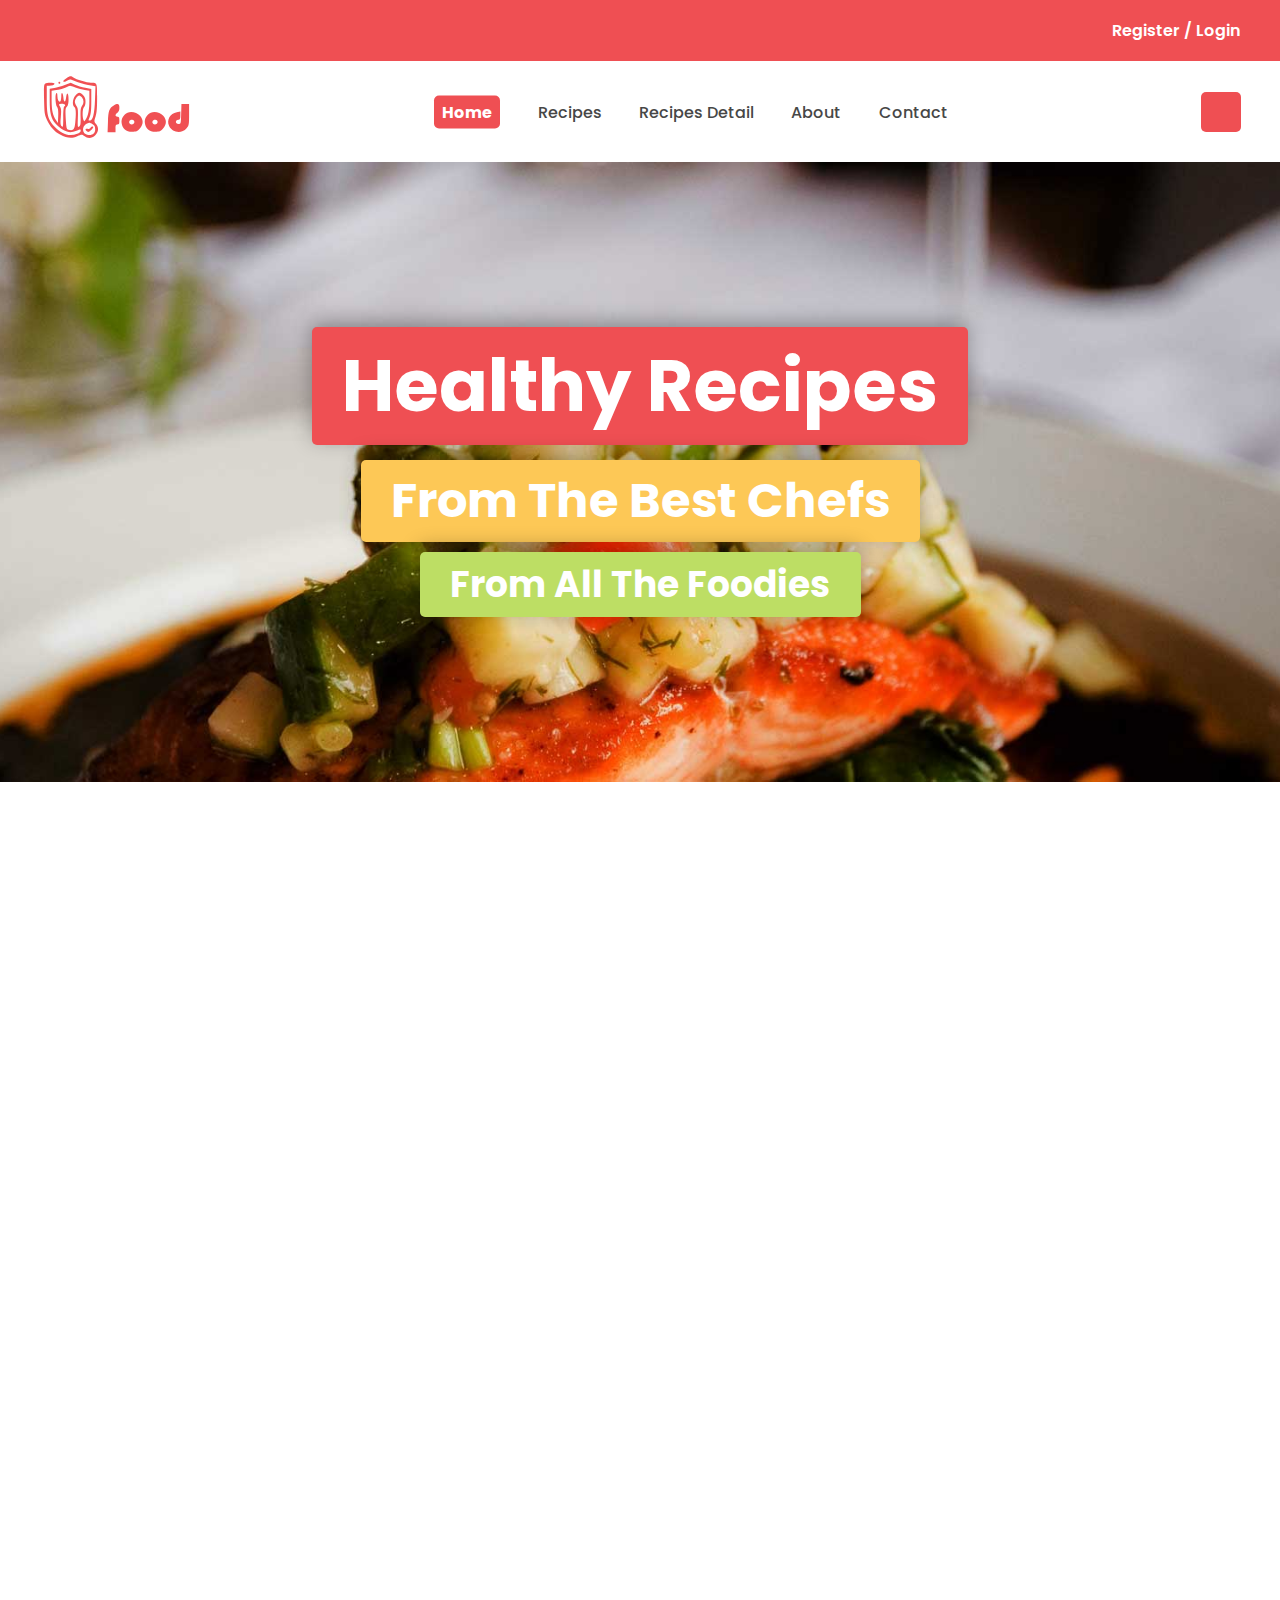
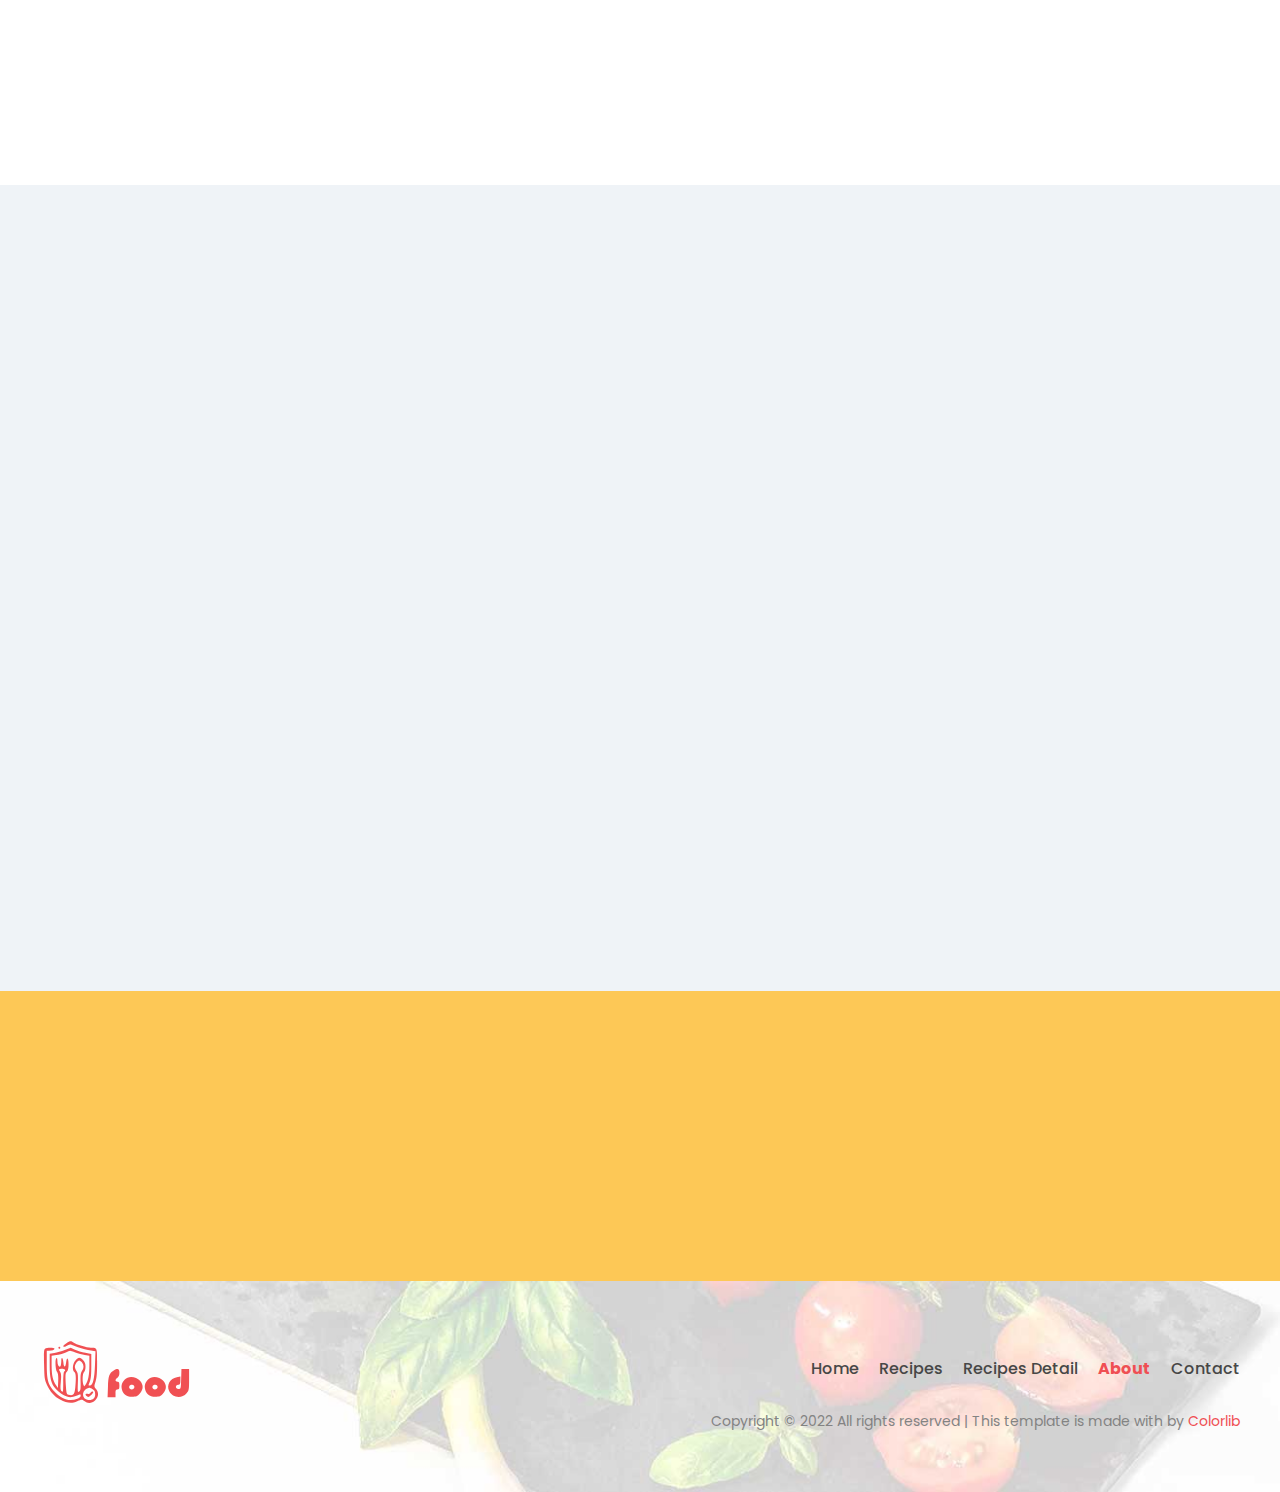
<file: index.html>
<!DOCTYPE html>
<html lang="en">
  <head>
    <meta charset="UTF-8" />
    <meta http-equiv="X-UA-Compatible" content="IE=edge" />
    <meta name="viewport" content="width=device-width, initial-scale=1.0" />
    <title>Home</title>
    <link rel="shortcut icon" href="images/favicon.png" type="image/png" />

    <!-- Fontawesome -->
    <link
      rel="stylesheet"
      href="https://cdnjs.cloudflare.com/ajax/libs/font-awesome/6.1.1/css/all.min.css"
      integrity="sha512-KfkfwYDsLkIlwQp6LFnl8zNdLGxu9YAA1QvwINks4PhcElQSvqcyVLLD9aMhXd13uQjoXtEKNosOWaZqXgel0g=="
      crossorigin="anonymous"
      referrerpolicy="no-referrer"
    />

    <!-- Google fonts -->
    <link
      href="https://fonts.googleapis.com/css2?family=Poppins:ital,wght@0,400;0,500;0,600;0,700;1,400;1,500;1,600;1,700&amp;display=swap"
      rel="stylesheet"
    />

    <!-- AOS animation library-->
    <link rel="stylesheet" href="https://unpkg.com/aos@next/dist/aos.css" />

    <!-- CSS stylesheets -->
    <link rel="stylesheet" href="./css/grid.css" />
    <link rel="stylesheet" href="./css/main.css" />
    <link rel="stylesheet" href="./css/header.css" />
    <link rel="stylesheet" href="./css/footer.css" />
    <link rel="stylesheet" href="./css/home.css" />
  </head>
  <body>
    <header>
      <section class="top-bar">
        <div class="container">
          <div class="row justify-content-between">
            <div class="col l-6 m-6 c-0">
              <ul class="top-bar__social-list">
                <li>
                  <a href=""><i class="fa-brands fa-facebook-f"></i></a>
                </li>
                <li>
                  <a href=""><i class="fa-brands fa-instagram"></i></a>
                </li>
                <li>
                  <a href=""><i class="fa-brands fa-twitter"></i></a>
                </li>
                <li>
                  <a href=""><i class="fa-brands fa-telegram"></i></a>
                </li>
                <li>
                  <a href=""><i class="fa-brands fa-github"></i></a>
                </li>
                <li>
                  <a href=""><i class="fa-brands fa-linkedin-in"></i></a>
                </li>
              </ul>
            </div>

            <div class="col l-6 m-6 c-12">
              <div class="top-bar__links">
                <a href="">register</a>
                <span>/</span>
                <a href="">login</a>
              </div>
            </div>
          </div>
        </div>
      </section>

      <nav class="top-nav">
        <div class="container">
          <div class="row justify-content-between">
            <div class="col l-2 m-2 c-8">
              <a href="index.html"
                ><img src="/images/logo.svg" alt="home" class="top-nav__logo" />
              </a>
            </div>

            <div class="col l-6 m-9 c-0">
              <ul class="top-nav__menu">
                <li class="active"><a href="index.html">home</a></li>
                <li><a href="recipes.html">recipes</a></li>
                <li><a href="recipes-detail.html">recipes detail</a></li>
                <li><a href="about.html">about</a></li>
                <li><a href="contact.html">contact</a></li>
              </ul>
            </div>

            <div class="col l-1 m-1 c-2">
              <div class="top-nav__search">
                <i class="fa-solid fa-magnifying-glass"></i>
              </div>
            </div>

            <div class="col l-0 m-0 c-2">
              <div class="top-nav__toggle" id="toggleMenu">
                <div class="top-nav__toggle-bars">
                  <div class="top-nav__toggle-bar" id="barTop"></div>
                  <div class="top-nav__toggle-bar" id="hideBar"></div>
                  <div class="top-nav__toggle-bar" id="barBottom"></div>
                </div>
              </div>
            </div>

            <ul class="top-nav__menu-toogle" id="navLinks">
              <li class="active"><a href="index.html">home</a></li>
              <li><a href="recipes.html">recipes</a></li>
              <li><a href="recipes-detail.html">recipes detail</a></li>
              <li><a href="about.html">about</a></li>
              <li><a href="contact.html">contact</a></li>
            </ul>
          </div>
        </div>
      </nav>
    </header>

    <main>
      <section class="hero">
        <div class="container-fluid">
          <div class="hero__content">
            <h1>healthy recipes</h1>

            <h2>from the best chefs</h2>

            <h3>from all the foodies</h3>
          </div>
        </div>
      </section>

      <section class="recipes-list">
        <div class="container">
          <div
            class="recipes-list__heading"
            data-aos="fade-down-right"
            data-aos-easing="ease-in-out"
          >
            <h2>Lastest recipes</h2>
          </div>

          <div class="row">
            <div class="col l-4 m-6 c-12" data-aos="flip-up" data-aos-easing="ease-in-out">
              <div class="recipes-list__item">
                <img src="images/recipes/1.jpg" alt="" />

                <div class="recipes-list__info">
                  <h3>traditional pizza</h3>

                  <ul class="recipes-list__rating">
                    <li><i class="fa-solid fa-star"></i></li>
                    <li><i class="fa-solid fa-star"></i></li>
                    <li><i class="fa-solid fa-star"></i></li>
                    <li><i class="fa-solid fa-star"></i></li>
                    <li><i class="fa-solid fa-star"></i></li>
                  </ul>
                </div>
              </div>
            </div>

            <div class="col l-4 m-6 c-12" data-aos="flip-up" data-aos-easing="ease-in-out">
              <div class="recipes-list__item">
                <img src="images/recipes/2.jpg" alt="" />

                <div class="recipes-list__info">
                  <h3>italian home-made pasta</h3>
                  <ul class="recipes-list__rating">
                    <li><i class="fa-solid fa-star"></i></li>
                    <li><i class="fa-solid fa-star"></i></li>
                    <li><i class="fa-solid fa-star"></i></li>
                    <li><i class="fa-solid fa-star"></i></li>
                    <li><i class="fa-solid fa-star"></i></li>
                  </ul>
                </div>
              </div>
            </div>

            <div class="col l-4 m-6 c-12" data-aos="flip-up" data-aos-easing="ease-in-out">
              <div class="recipes-list__item">
                <img src="images/recipes/3.jpg" alt="" />

                <div class="recipes-list__info">
                  <h3>chesse cake tart</h3>

                  <ul class="recipes-list__rating">
                    <li><i class="fa-solid fa-star"></i></li>
                    <li><i class="fa-solid fa-star"></i></li>
                    <li><i class="fa-solid fa-star"></i></li>
                    <li><i class="fa-solid fa-star"></i></li>
                    <li><i class="fa-solid fa-star"></i></li>
                  </ul>
                </div>
              </div>
            </div>

            <div class="col l-4 m-6 c-12" data-aos="flip-down" data-aos-easing="ease-in-out">
              <div class="recipes-list__item">
                <img src="images/recipes/4.jpg" alt="" />

                <div class="recipes-list__info">
                  <h3>sesame noodles</h3>

                  <ul class="recipes-list__rating">
                    <li><i class="fa-solid fa-star"></i></li>
                    <li><i class="fa-solid fa-star"></i></li>
                    <li><i class="fa-solid fa-star"></i></li>
                    <li><i class="fa-solid fa-star"></i></li>
                    <li><i class="fa-solid fa-star"></i></li>
                  </ul>
                </div>
              </div>
            </div>

            <div class="col l-4 m-6 c-12" data-aos="flip-down" data-aos-easing="ease-in-out">
              <div class="recipes-list__item">
                <img src="images/recipes/5.jpg" alt="" />

                <div class="recipes-list__info">
                  <h3>lemon meringue pie</h3>

                  <ul class="recipes-list__rating">
                    <li><i class="fa-solid fa-star"></i></li>
                    <li><i class="fa-solid fa-star"></i></li>
                    <li><i class="fa-solid fa-star"></i></li>
                    <li><i class="fa-solid fa-star"></i></li>
                    <li><i class="fa-solid fa-star"></i></li>
                  </ul>
                </div>
              </div>
            </div>

            <div class="col l-4 m-6 c-12" data-aos="flip-down" data-aos-easing="ease-in-out">
              <div class="recipes-list__item">
                <img src="images/recipes/6.jpg" alt="" />

                <div class="recipes-list__info">
                  <h3>traditional pizza</h3>

                  <ul class="recipes-list__rating">
                    <li><i class="fa-solid fa-star"></i></li>
                    <li><i class="fa-solid fa-star"></i></li>
                    <li><i class="fa-solid fa-star"></i></li>
                    <li><i class="fa-solid fa-star"></i></li>
                    <li><i class="fa-solid fa-star"></i></li>
                  </ul>
                </div>
              </div>
            </div>
          </div>
        </div>
      </section>

      <section class="recipes-rating">
        <div class="container">
          <div class="row">
            <div class="col l-4 m-6 c-12" data-aos="fade-up" data-aos-easing="ease-in-out">
              <div class="recipes-rating__rankings">
                <h2 class="recipes-rating__title">Top rated recipes</h2>
                <div class="recipes-rating__item-list">
                  <div class="recipes-rating__item">
                    <div class="recipes-rating__image">
                      <img src="images/thumb/1.jpg" alt="" />
                    </div>
                    <div class="recipes-rating__info">
                      <p class="recipes-rating__date">May 15, 2022</p>
                      <h3 class="recipes-rating__name">italian pasta</h3>
                      <ul class="recipes-rating__stars">
                        <li><i class="fa-solid fa-star"></i></li>
                        <li><i class="fa-solid fa-star"></i></li>
                        <li><i class="fa-solid fa-star"></i></li>
                        <li><i class="fa-solid fa-star"></i></li>
                        <li><i class="fa-solid fa-star"></i></li>
                      </ul>
                    </div>
                  </div>
                  <div class="recipes-rating__item">
                    <div class="recipes-rating__image">
                      <img src="images/thumb/2.jpg" alt="" />
                    </div>
                    <div class="recipes-rating__info">
                      <p class="recipes-rating__date">May 15, 2022</p>
                      <h3 class="recipes-rating__name">french oinion soup</h3>
                      <ul class="recipes-rating__stars">
                        <li><i class="fa-solid fa-star"></i></li>
                        <li><i class="fa-solid fa-star"></i></li>
                        <li><i class="fa-solid fa-star"></i></li>
                        <li><i class="fa-solid fa-star"></i></li>
                        <li><i class="fa-solid fa-star"></i></li>
                      </ul>
                    </div>
                  </div>
                  <div class="recipes-rating__item">
                    <div class="recipes-rating__image">
                      <img src="images/thumb/3.jpg" alt="" />
                    </div>
                    <div class="recipes-rating__info">
                      <p class="recipes-rating__date">May 15, 2022</p>
                      <h3 class="recipes-rating__name">homemade pasta</h3>
                      <ul class="recipes-rating__stars">
                        <li><i class="fa-solid fa-star"></i></li>
                        <li><i class="fa-solid fa-star"></i></li>
                        <li><i class="fa-solid fa-star"></i></li>
                        <li><i class="fa-solid fa-star"></i></li>
                        <li><i class="fa-solid fa-star"></i></li>
                      </ul>
                    </div>
                  </div>
                  <div class="recipes-rating__item">
                    <div class="recipes-rating__image">
                      <img src="images/thumb/4.jpg" alt="" />
                    </div>
                    <div class="recipes-rating__info">
                      <p class="recipes-rating__date">May 15, 2022</p>
                      <h3 class="recipes-rating__name">oinion soup grantine</h3>
                      <ul class="recipes-rating__stars">
                        <li><i class="fa-solid fa-star"></i></li>
                        <li><i class="fa-solid fa-star"></i></li>
                        <li><i class="fa-solid fa-star"></i></li>
                        <li><i class="fa-solid fa-star"></i></li>
                        <li><i class="fa-solid fa-star"></i></li>
                      </ul>
                    </div>
                  </div>
                  <div class="recipes-rating__item">
                    <div class="recipes-rating__image">
                      <img src="images/thumb/5.jpg" alt="" />
                    </div>
                    <div class="recipes-rating__info">
                      <p class="recipes-rating__date">May 15, 2022</p>
                      <h3 class="recipes-rating__name">feta cheese burger</h3>
                      <ul class="recipes-rating__stars">
                        <li><i class="fa-solid fa-star"></i></li>
                        <li><i class="fa-solid fa-star"></i></li>
                        <li><i class="fa-solid fa-star"></i></li>
                        <li><i class="fa-solid fa-star"></i></li>
                        <li><i class="fa-solid fa-star"></i></li>
                      </ul>
                    </div>
                  </div>
                </div>
              </div>
            </div>

            <div class="col l-4 m-6 c-12" data-aos="fade-up" data-aos-easing="ease-in-out">
              <div class="recipes-rating__rankings">
                <h2 class="recipes-rating__title">Most liked recipes</h2>
                <div class="recipes-rating__item-list">
                  <div class="recipes-rating__item">
                    <div class="recipes-rating__image">
                      <img src="images/thumb/6.jpg" alt="" />
                    </div>
                    <div class="recipes-rating__info">
                      <p class="recipes-rating__date">May 15, 2022</p>
                      <h3 class="recipes-rating__name">traditional food</h3>
                      <ul class="recipes-rating__stars">
                        <li><i class="fa-solid fa-star"></i></li>
                        <li><i class="fa-solid fa-star"></i></li>
                        <li><i class="fa-solid fa-star"></i></li>
                        <li><i class="fa-solid fa-star"></i></li>
                        <li><i class="fa-solid fa-star"></i></li>
                      </ul>
                    </div>
                  </div>
                  <div class="recipes-rating__item">
                    <div class="recipes-rating__image">
                      <img src="images/thumb/7.jpg" alt="" />
                    </div>
                    <div class="recipes-rating__info">
                      <p class="recipes-rating__date">May 15, 2022</p>
                      <h3 class="recipes-rating__name">baked salmon</h3>
                      <ul class="recipes-rating__stars">
                        <li><i class="fa-solid fa-star"></i></li>
                        <li><i class="fa-solid fa-star"></i></li>
                        <li><i class="fa-solid fa-star"></i></li>
                        <li><i class="fa-solid fa-star"></i></li>
                        <li><i class="fa-solid fa-star"></i></li>
                      </ul>
                    </div>
                  </div>
                  <div class="recipes-rating__item">
                    <div class="recipes-rating__image">
                      <img src="images/thumb/8.jpg" alt="" />
                    </div>
                    <div class="recipes-rating__info">
                      <p class="recipes-rating__date">May 15, 2022</p>
                      <h3 class="recipes-rating__name">deep fried fish</h3>
                      <ul class="recipes-rating__stars">
                        <li><i class="fa-solid fa-star"></i></li>
                        <li><i class="fa-solid fa-star"></i></li>
                        <li><i class="fa-solid fa-star"></i></li>
                        <li><i class="fa-solid fa-star"></i></li>
                        <li><i class="fa-solid fa-star"></i></li>
                      </ul>
                    </div>
                  </div>
                  <div class="recipes-rating__item">
                    <div class="recipes-rating__image">
                      <img src="images/thumb/9.jpg" alt="" />
                    </div>
                    <div class="recipes-rating__info">
                      <p class="recipes-rating__date">May 15, 2022</p>
                      <h3 class="recipes-rating__name">raw tomato food</h3>
                      <ul class="recipes-rating__stars">
                        <li><i class="fa-solid fa-star"></i></li>
                        <li><i class="fa-solid fa-star"></i></li>
                        <li><i class="fa-solid fa-star"></i></li>
                        <li><i class="fa-solid fa-star"></i></li>
                        <li><i class="fa-solid fa-star"></i></li>
                      </ul>
                    </div>
                  </div>
                  <div class="recipes-rating__item">
                    <div class="recipes-rating__image">
                      <img src="images/thumb/10.jpg" alt="" />
                    </div>
                    <div class="recipes-rating__info">
                      <p class="recipes-rating__date">May 15, 2022</p>
                      <h3 class="recipes-rating__name">vegan food</h3>
                      <ul class="recipes-rating__stars">
                        <li><i class="fa-solid fa-star"></i></li>
                        <li><i class="fa-solid fa-star"></i></li>
                        <li><i class="fa-solid fa-star"></i></li>
                        <li><i class="fa-solid fa-star"></i></li>
                        <li><i class="fa-solid fa-star"></i></li>
                      </ul>
                    </div>
                  </div>
                </div>
              </div>
            </div>

            <div class="col l-4 m-12 c-12" data-aos="fade-up" data-aos-easing="ease-in-out">
              <div class="recipes-rating__blog">
                <div class="recipes-rating__thumbnail">
                  <img src="images/blog.jpg" alt="" />
                </div>
                <div class="recipes-rating__content">
                  <h3 class="recipes-rating__heading">Italian restaurant Review</h3>
                  <p class="recipes-rating__author">By Maria Williams</p>
                  <p class="recipes-rating__description">
                    Donec quam felis, ultricies nec, pellente sque eu, pretium quis, sem. Nulla
                    conseq uat massa quis enim.
                  </p>
                  <p class="recipes-rating__comment">2 comments</p>
                </div>
                <a href="" class="recipes-rating__icon">
                  <i class="fa-solid fa-angle-right"></i>
                </a>
              </div>
            </div>
          </div>
        </div>
      </section>

      <section class="testimonials">
        <div class="container">
          <div class="row justify-content-around">
            <div class="col l-6 m-8" data-aos="fade-right" data-aos-easing="ease-in-out">
              <div class="testimonials__item">
                <div class="testimonials__img">
                  <img src="images/thumb/11.jpg" alt="" />
                </div>
                <div class="testimonials__content">
                  <p class="testimonials__date">May 15, 2022</p>
                  <h3 class="testimonials__name">feta cheese bugers</h3>
                  <ul class="testimonials__stars">
                    <li><i class="fa-solid fa-star"></i></li>
                    <li><i class="fa-solid fa-star"></i></li>
                    <li><i class="fa-solid fa-star"></i></li>
                    <li><i class="fa-solid fa-star"></i></li>
                    <li><i class="fa-solid fa-star"></i></li>
                  </ul>
                  <div class="testimonials__author">
                    <img src="images/author.jpg" alt="" />
                    <p>By Janice Smith</p>
                  </div>
                </div>
              </div>
            </div>

            <div class="col l-6 m-8" data-aos="fade-left" data-aos-easing="ease-in-out">
              <div class="testimonials__item">
                <div class="testimonials__img">
                  <img src="images/thumb/12.jpg" alt="" />
                </div>
                <div class="testimonials__content">
                  <p class="testimonials__date">May 15, 2022</p>
                  <h3 class="testimonials__name">mozarella pasta</h3>
                  <ul class="testimonials__stars">
                    <li><i class="fa-solid fa-star"></i></li>
                    <li><i class="fa-solid fa-star"></i></li>
                    <li><i class="fa-solid fa-star"></i></li>
                    <li><i class="fa-solid fa-star"></i></li>
                    <li><i class="fa-solid fa-star"></i></li>
                  </ul>
                  <div class="testimonials__author">
                    <img src="images/author.jpg" alt="" />
                    <p>By Janice Smith</p>
                  </div>
                </div>
              </div>
            </div>
          </div>
        </div>
      </section>
    </main>

    <footer>
      <div class="app-footer">
        <div class="container">
          <div class="row">
            <div class="col l-5 m-12 c-12">
              <div class="app-footer__logo-wrapper">
                <a href="index.html">
                  <img src="images/logo.svg" alt="home" class="app-footer__logo" />
                </a>
              </div>

              <ul class="app-footer__social-list">
                <li>
                  <a href=""><i class="fa-brands fa-facebook-f"></i></a>
                </li>
                <li>
                  <a href=""><i class="fa-brands fa-instagram"></i></a>
                </li>
                <li>
                  <a href=""><i class="fa-brands fa-twitter"></i></a>
                </li>
                <li>
                  <a href=""><i class="fa-brands fa-telegram"></i></a>
                </li>
                <li>
                  <a href=""><i class="fa-brands fa-github"></i></a>
                </li>
                <li>
                  <a href=""><i class="fa-brands fa-linkedin-in"></i></a>
                </li>
              </ul>
            </div>

            <div class="col l-7 m-12 c-12">
              <div class="app-footer__right">
                <ul class="app-footer__menu">
                  <li><a href="index.html">home</a></li>
                  <li><a href="recipes.html">recipes</a></li>
                  <li><a href="recipes-detail.html">recipes detail</a></li>
                  <li class="active"><a href="about.html">about</a></li>
                  <li><a href="contact.html">contact</a></li>
                </ul>

                <p class="app-footer__copyright">
                  Copyright © 2022 All rights reserved | This template is made with
                  <i class="fa-solid fa-heart"></i> by
                  <a href=""> Colorlib</a>
                </p>
              </div>
            </div>
          </div>
        </div>
      </div>
    </footer>

    <!-- Scroll Button -->
    <div class="scroll-top">
      <button id="scrollBtn">
        <i class="fas fa-chevron-up" aria-hidden="true"></i>
      </button>
    </div>

    <!-- JavaScript -->
    <script src="/js/main.js"></script>

    <script src="https://unpkg.com/aos@next/dist/aos.js"></script>
    <script>
      AOS.init({
        easing: "ease-in-out",
        duration: 1000,
        once: true,
      });
    </script>
  </body>
</html>
</file>
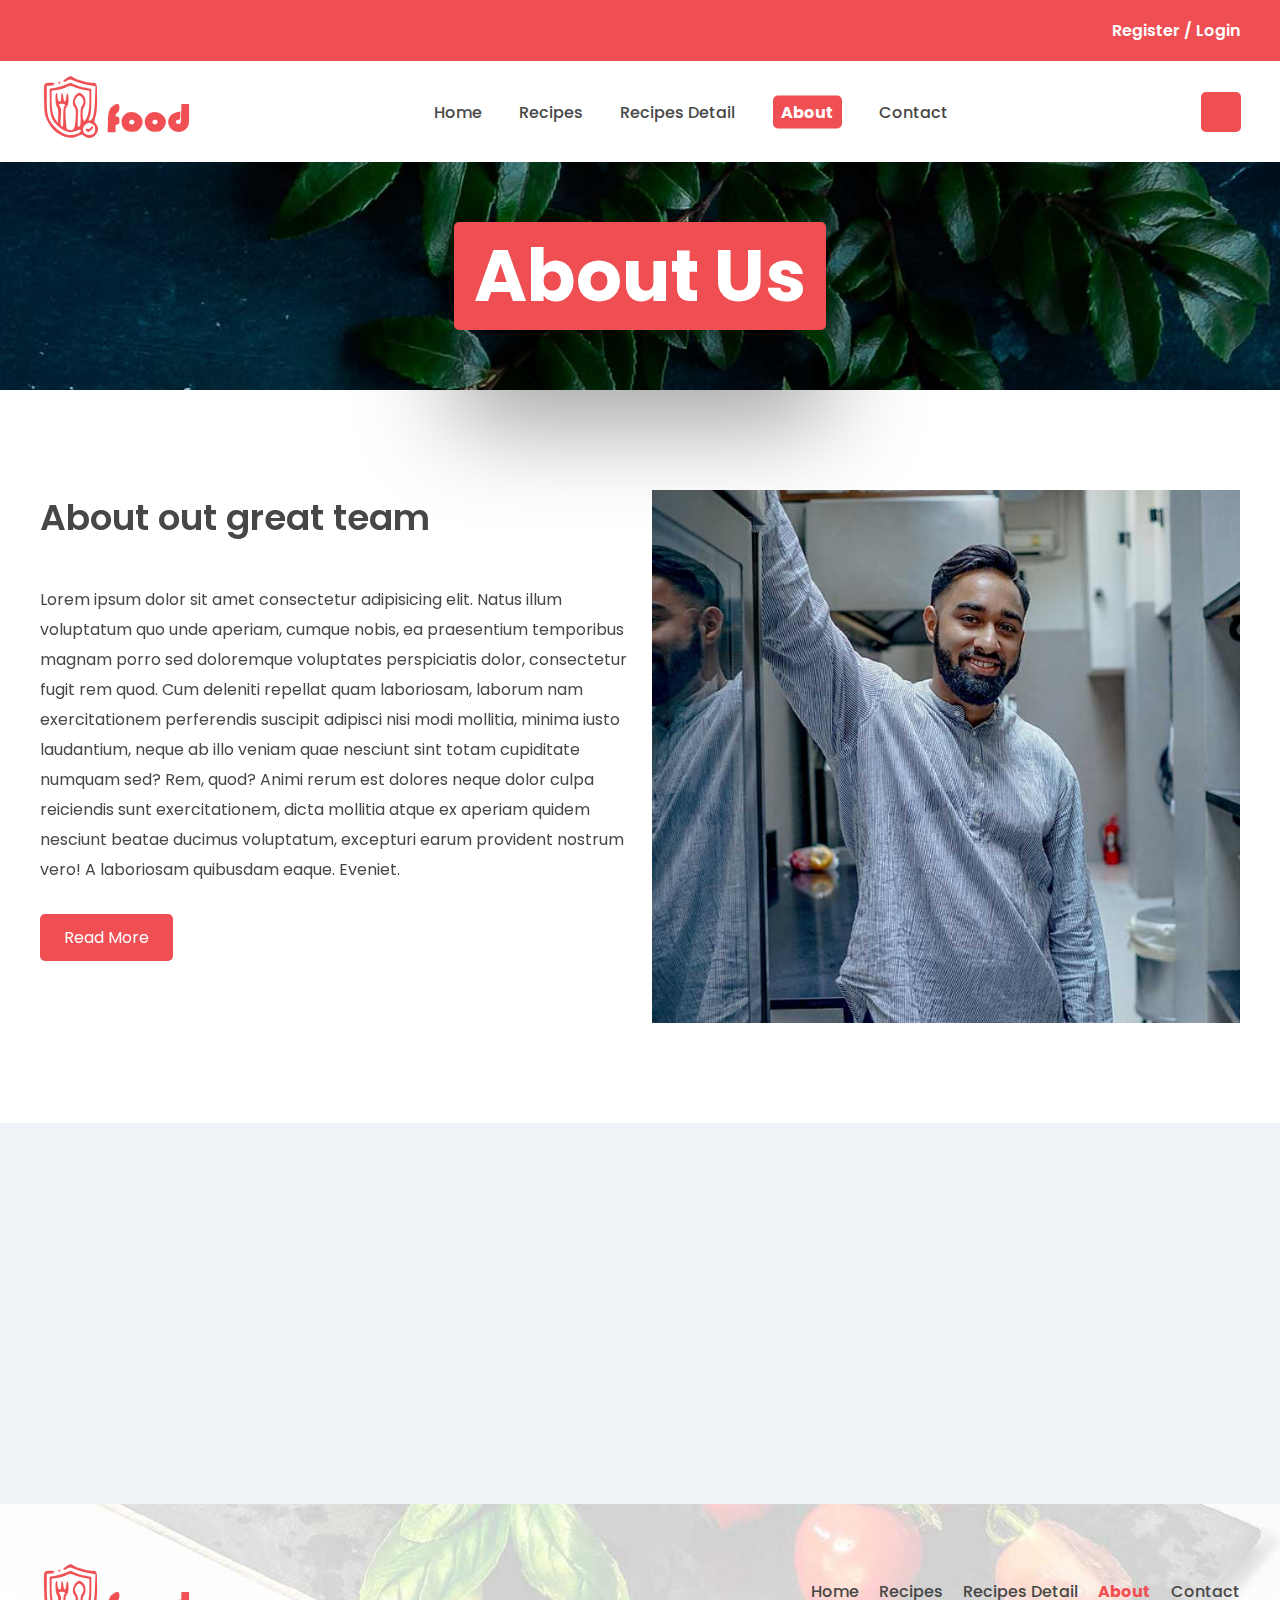
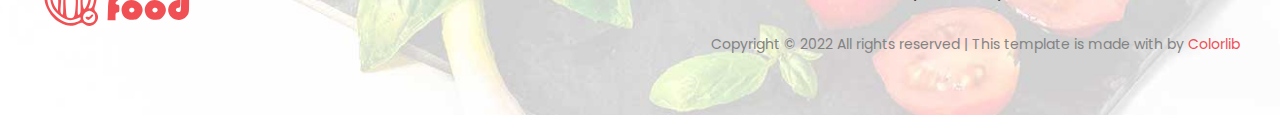
<file: about.html>
<!DOCTYPE html>
<html lang="en">
  <head>
    <meta charset="UTF-8" />
    <meta http-equiv="X-UA-Compatible" content="IE=edge" />
    <meta name="viewport" content="width=device-width, initial-scale=1.0" />
    <title>About</title>

    <!-- Fontawesome -->
    <link
      rel="stylesheet"
      href="https://cdnjs.cloudflare.com/ajax/libs/font-awesome/6.1.1/css/all.min.css"
      integrity="sha512-KfkfwYDsLkIlwQp6LFnl8zNdLGxu9YAA1QvwINks4PhcElQSvqcyVLLD9aMhXd13uQjoXtEKNosOWaZqXgel0g=="
      crossorigin="anonymous"
      referrerpolicy="no-referrer"
    />

    <!-- Google fonts -->
    <link
      href="https://fonts.googleapis.com/css2?family=Poppins:ital,wght@0,400;0,500;0,600;0,700;1,400;1,500;1,600;1,700&amp;display=swap"
      rel="stylesheet"
    />
    <!-- AOS ANIMATION -->
    <link rel="stylesheet" href="https://unpkg.com/aos@next/dist/aos.css" />

    <!-- CSS stylesheets -->
    <link rel="stylesheet" href="css/grid.css" />
    <link rel="stylesheet" href="css/main.css" />
    <link rel="stylesheet" href="css/header.css" />
    <link rel="stylesheet" href="css/footer.css" />
    <link rel="stylesheet" href="css/about.css" />
  </head>
  <body>
    <header>
      <section class="top-bar">
        <div class="container">
          <div class="row">
            <div class="col l-6 m-6 c-0">
              <ul class="top-bar__social-list">
                <li>
                  <a href=""><i class="fa-brands fa-facebook-f"></i></a>
                </li>
                <li>
                  <a href=""><i class="fa-brands fa-instagram"></i></a>
                </li>
                <li>
                  <a href=""><i class="fa-brands fa-twitter"></i></a>
                </li>
                <li>
                  <a href=""><i class="fa-brands fa-telegram"></i></a>
                </li>
                <li>
                  <a href=""><i class="fa-brands fa-github"></i></a>
                </li>
                <li>
                  <a href=""><i class="fa-brands fa-linkedin-in"></i></a>
                </li>
              </ul>
            </div>

            <div class="col l-6 m-6 c-12">
              <div class="top-bar__links">
                <a href="">register</a>
                <span>/</span>
                <a href="">login</a>
              </div>
            </div>
          </div>
        </div>
      </section>

      <nav class="top-nav">
        <div class="container">
          <div class="row justify-content-between">
            <div class="col l-2 m-2 c-8">
              <a href="index.html"
                ><img src="/images/logo.svg" alt="home" class="top-nav__logo" />
              </a>
            </div>

            <div class="col l-6 m-9 c-0">
              <ul class="top-nav__menu">
                <li><a href="index.html">home</a></li>
                <li><a href="recipes.html">recipes</a></li>
                <li><a href="recipes-detail.html">recipes detail</a></li>
                <li class="active"><a href="about.html">about</a></li>
                <li><a href="contact.html">contact</a></li>
              </ul>
            </div>

            <div class="col l-1 m-1 c-2">
              <div class="top-nav__search">
                <i class="fa-solid fa-magnifying-glass"></i>
              </div>
            </div>

            <div class="col l-0 m-0 c-2">
              <div class="top-nav__toggle" id="toggleMenu">
                <div class="top-nav__toggle-bars">
                  <div class="top-nav__toggle-bar" id="barTop"></div>
                  <div class="top-nav__toggle-bar" id="hideBar"></div>
                  <div class="top-nav__toggle-bar" id="barBottom"></div>
                </div>
              </div>
            </div>

            <ul class="top-nav__menu-toogle" id="navLinks">
              <li><a href="index.html">home</a></li>
              <li><a href="recipes.html">recipes</a></li>
              <li><a href="recipes-detail.html">recipes detail</a></li>
              <li class="active"><a href="about.html">about</a></li>
              <li><a href="contact.html">contact</a></li>
            </ul>
          </div>
        </div>
      </nav>
    </header>

    <main>
      <section class="hero">
        <div class="container-fluid">
          <h1 class="hero-title" data-aos="zoom-in-up" data-aos-easing="linear">about us</h1>
        </div>
      </section>

      <section class="about">
        <div class="container">
          <div class="row">
            <div class="col l-6 m-12 c-12" data-aos="fade-down-right" data-aos-easing="ease-in-out">
              <div class="about__content">
                <h1 class="about__title">About out great team</h1>
                <p class="about__description">
                  Lorem ipsum dolor sit amet consectetur adipisicing elit. Natus illum voluptatum
                  quo unde aperiam, cumque nobis, ea praesentium temporibus magnam porro sed
                  doloremque voluptates perspiciatis dolor, consectetur fugit rem quod. Cum deleniti
                  repellat quam laboriosam, laborum nam exercitationem perferendis suscipit adipisci
                  nisi modi mollitia, minima iusto laudantium, neque ab illo veniam quae nesciunt
                  sint totam cupiditate numquam sed? Rem, quod? Animi rerum est dolores neque dolor
                  culpa reiciendis sunt exercitationem, dicta mollitia atque ex aperiam quidem
                  nesciunt beatae ducimus voluptatum, excepturi earum provident nostrum vero! A
                  laboriosam quibusdam eaque. Eveniet.
                </p>
                <a href="" class="about__link">read more</a>
              </div>
            </div>

            <div class="col l-6 m-12 c-12" data-aos="fade-up-left" data-aos-easing="ease-in-out">
              <img src="images/about.jpg" alt="" class="about__thumbnail" />
            </div>
          </div>
        </div>
      </section>

      <section class="facts">
        <div class="container">
          <div class="row justify-content-around">
            <div class="col l-2 m-6 c-12" data-aos="flip-right" data-aos-easing="ease-in-out">
              <div class="facts-item">
                <img src="images/icon/1.png" alt="" class="facts-item__img" />
                <p class="facts-item__number">1234</p>
                <p class="facts-item__name">amazing recipes</p>
              </div>
            </div>
            <div class="col l-2 m-6 c-12" data-aos="flip-right" data-aos-easing="ease-in-out">
              <div class="facts-item">
                <img src="images/icon/2.png" alt="" class="facts-item__img" />
                <p class="facts-item__number">56</p>
                <p class="facts-item__name">wine pairings</p>
              </div>
            </div>
            <div class="col l-2 m-6 c-12" data-aos="flip-right" data-aos-easing="ease-in-out">
              <div class="facts-item">
                <img src="images/icon/3.png" alt="" class="facts-item__img" />
                <p class="facts-item__number">456</p>
                <p class="facts-item__name">meat recipes</p>
              </div>
            </div>
            <div class="col l-2 m-6 c-12" data-aos="flip-right" data-aos-easing="ease-in-out">
              <div class="facts-item">
                <img src="images/icon/4.png" alt="" class="facts-item__img" />
                <p class="facts-item__number">326</p>
                <p class="facts-item__name">desert recipes</p>
              </div>
            </div>
          </div>
        </div>
      </section>
    </main>

    <footer>
      <div class="app-footer">
        <div class="container">
          <div class="row">
            <div class="col l-5 m-12 c-12">
              <div class="app-footer__logo-wrapper">
                <a href="index.html">
                  <img src="images/logo.svg" alt="home" class="app-footer__logo" />
                </a>
              </div>

              <ul class="app-footer__social-list">
                <li>
                  <a href=""><i class="fa-brands fa-facebook-f"></i></a>
                </li>
                <li>
                  <a href=""><i class="fa-brands fa-instagram"></i></a>
                </li>
                <li>
                  <a href=""><i class="fa-brands fa-twitter"></i></a>
                </li>
                <li>
                  <a href=""><i class="fa-brands fa-telegram"></i></a>
                </li>
                <li>
                  <a href=""><i class="fa-brands fa-github"></i></a>
                </li>
                <li>
                  <a href=""><i class="fa-brands fa-linkedin-in"></i></a>
                </li>
              </ul>
            </div>

            <div class="col l-7 m-12 c-12">
              <div class="app-footer__right">
                <ul class="app-footer__menu">
                  <li><a href="index.html">home</a></li>
                  <li><a href="recipes.html">recipes</a></li>
                  <li><a href="recipes-detail.html">recipes detail</a></li>
                  <li class="active"><a href="about.html">about</a></li>
                  <li><a href="contact.html">contact</a></li>
                </ul>

                <p class="app-footer__copyright">
                  Copyright © 2022 All rights reserved | This template is made with
                  <i class="fa-solid fa-heart"></i> by
                  <a href=""> Colorlib</a>
                </p>
              </div>
            </div>
          </div>
        </div>
      </div>
    </footer>

    <!-- Scroll Button -->
    <div class="scroll-top">
      <button id="scrollBtn">
        <i class="fas fa-chevron-up" aria-hidden="true"></i>
      </button>
    </div>

    <!-- JavaScript -->
    <script src="/js/main.js"></script>

    <script src="https://unpkg.com/aos@next/dist/aos.js"></script>
    <script>
      AOS.init({
        easing: "ease-in-out",
        duration: 1000,
        once: true,
      });
    </script>
  </body>
</html>
</file>
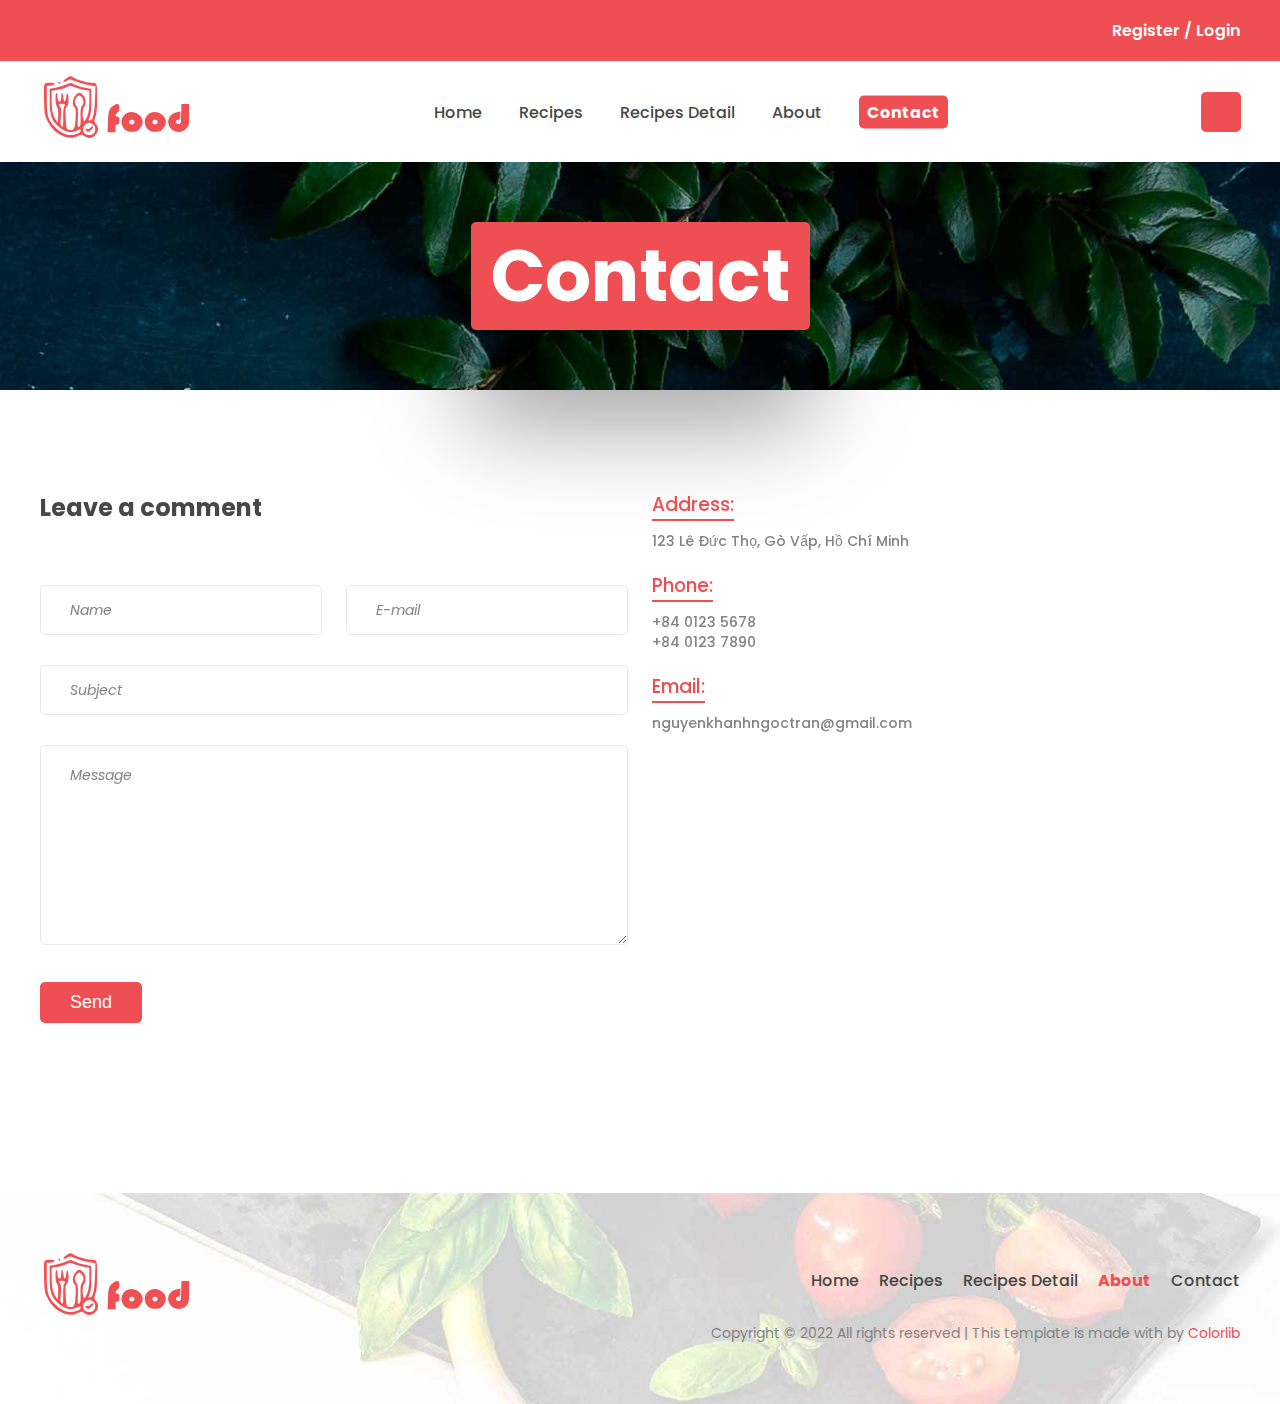
<file: contact.html>
<!DOCTYPE html>
<html lang="en">
  <head>
    <meta charset="UTF-8" />
    <meta http-equiv="X-UA-Compatible" content="IE=edge" />
    <meta name="viewport" content="width=device-width, initial-scale=1.0" />
    <title>Contact</title>

    <!-- Fontawesome -->
    <link
      rel="stylesheet"
      href="https://cdnjs.cloudflare.com/ajax/libs/font-awesome/6.1.1/css/all.min.css"
      integrity="sha512-KfkfwYDsLkIlwQp6LFnl8zNdLGxu9YAA1QvwINks4PhcElQSvqcyVLLD9aMhXd13uQjoXtEKNosOWaZqXgel0g=="
      crossorigin="anonymous"
      referrerpolicy="no-referrer"
    />

    <!-- Google fonts -->
    <link
      href="https://fonts.googleapis.com/css2?family=Poppins:ital,wght@0,400;0,500;0,600;0,700;1,400;1,500;1,600;1,700&amp;display=swap"
      rel="stylesheet"
    />
    <!-- AOS ANIMATION -->
    <link rel="stylesheet" href="https://unpkg.com/aos@next/dist/aos.css" />

    <!-- CSS stylesheets -->
    <link rel="stylesheet" href="./css/grid.css" />
    <link rel="stylesheet" href="./css/main.css" />
    <link rel="stylesheet" href="./css/header.css" />
    <link rel="stylesheet" href="./css/footer.css" />
    <link rel="stylesheet" href="./css/contact.css" />
  </head>
  <body>
    <header>
      <section class="top-bar">
        <div class="container">
          <div class="row">
            <div class="col l-6 m-6 c-0">
              <ul class="top-bar__social-list">
                <li>
                  <a href=""><i class="fa-brands fa-facebook-f"></i></a>
                </li>
                <li>
                  <a href=""><i class="fa-brands fa-instagram"></i></a>
                </li>
                <li>
                  <a href=""><i class="fa-brands fa-twitter"></i></a>
                </li>
                <li>
                  <a href=""><i class="fa-brands fa-telegram"></i></a>
                </li>
                <li>
                  <a href=""><i class="fa-brands fa-github"></i></a>
                </li>
                <li>
                  <a href=""><i class="fa-brands fa-linkedin-in"></i></a>
                </li>
              </ul>
            </div>

            <div class="col l-6 m-6 c-12">
              <div class="top-bar__links">
                <a href="">register</a>
                <span>/</span>
                <a href="">login</a>
              </div>
            </div>
          </div>
        </div>
      </section>

      <nav class="top-nav">
        <div class="container">
          <div class="row justify-content-between">
            <div class="col l-2 m-2 c-8">
              <a href="index.html"
                ><img src="/images/logo.svg" alt="home" class="top-nav__logo" />
              </a>
            </div>

            <div class="col l-6 m-9 c-0">
              <ul class="top-nav__menu">
                <li><a href="index.html">home</a></li>
                <li><a href="recipes.html">recipes</a></li>
                <li><a href="recipes-detail.html">recipes detail</a></li>
                <li><a href="about.html">about</a></li>
                <li class="active"><a href="contact.html">contact</a></li>
              </ul>
            </div>

            <div class="col l-1 m-1 c-2">
              <div class="top-nav__search">
                <i class="fa-solid fa-magnifying-glass"></i>
              </div>
            </div>

            <div class="col l-0 m-0 c-2">
              <div class="top-nav__toggle" id="toggleMenu">
                <div class="top-nav__toggle-bars">
                  <div class="top-nav__toggle-bar" id="barTop"></div>
                  <div class="top-nav__toggle-bar" id="hideBar"></div>
                  <div class="top-nav__toggle-bar" id="barBottom"></div>
                </div>
              </div>
            </div>

            <ul class="top-nav__menu-toogle" id="navLinks">
              <li><a href="index.html">home</a></li>
              <li><a href="recipes.html">recipes</a></li>
              <li><a href="recipes-detail.html">recipes detail</a></li>
              <li><a href="about.html">about</a></li>
              <li class="active"><a href="contact.html">contact</a></li>
            </ul>
          </div>
        </div>
      </nav>
    </header>

    <main>
      <section class="hero">
        <div class="container-fluid">
          <h1 class="hero-title" data-aos="zoom-in-up" data-aos-easing="ease-in-out">contact</h1>
        </div>
      </section>

      <section class="contact">
        <div class="container">
          <div class="row">
            <div class="col l-6 m-12 c-12" data-aos="fade-down" data-aos-easing="ease-in-out">
              <h2 class="contact__title">Leave a comment</h2>

              <form action="" class="contact__form">
                <div class="row">
                  <div class="col l-6 m-6 c-12">
                    <div class="contact__form-group">
                      <input required type="text" class="contact__form-name" placeholder=" " />
                      <label for="name" class="contact__label-name">Name</label>
                    </div>
                  </div>
                  <div class="col l-6 m-6 c-12">
                    <div class="contact__form-group">
                      <input required type="email" class="contact__form-email" placeholder=" " />
                      <label for="email" class="contact__label-email">E-mail</label>
                    </div>
                  </div>
                </div>

                <div class="row">
                  <div class="col l-12 m-12 c-12">
                    <div class="contact__form-group">
                      <input required type="text" class="contact__form-subject" placeholder=" " />
                      <label for="subject" class="contact__label-subject">Subject</label>
                    </div>

                    <div class="contact__form-group">
                      <textarea
                        required
                        class="contact__form-message"
                        name="subject"
                        id="subject"
                        placeholder=" "
                      ></textarea>
                      <label for="message" class="contact__label-message">Message</label>
                    </div>

                    <div class="contact__form-group">
                      <button class="contact__form-btn">Send</button>
                    </div>
                  </div>
                </div>
              </form>
            </div>

            <div class="col l-6 m-12 c-12" data-aos="fade-up" data-aos-easing="ease-in-out">
              <div class="contact__box">
                <ul class="contact__info-list">
                  <li>
                    <h3>address:</h3>
                    <p>123 Lê Đức Thọ, Gò Vấp, Hồ Chí Minh</p>
                  </li>
                  <li>
                    <h3>phone:</h3>
                    <p>+84 0123 5678</p>
                    <p>+84 0123 7890</p>
                  </li>
                  <li>
                    <h3>email:</h3>
                    <p>nguyenkhanhngoctran@gmail.com</p>
                  </li>
                </ul>
                <div class="contact__map">
                  <iframe
                    src="https://www.google.com/maps/embed?pb=!1m18!1m12!1m3!1d3918.5673146370113!2d106.67053371462137!3d10.84438696090135!2m3!1f0!2f0!3f0!3m2!1i1024!2i768!4f13.1!3m3!1m2!1s0x317529ad9ae86fb3%3A0x3dbdb9003b1dcc54!2zMTIzIEzDqiDEkOG7qWMgVGjhu40sIFBoxrDhu51uZyAxNiwgR8OyIFbhuqVwLCBUaMOgbmggcGjhu5EgSOG7kyBDaMOtIE1pbmgsIFZp4buHdCBOYW0!5e0!3m2!1svi!2shk!4v1652441288962!5m2!1svi!2shk"
                    allowfullscreen=""
                    loading="lazy"
                    referrerpolicy="no-referrer-when-downgrade"
                  ></iframe>
                </div>
              </div>
            </div>
          </div>
        </div>
      </section>
    </main>

    <footer>
      <div class="app-footer">
        <div class="container">
          <div class="row">
            <div class="col l-5 m-12 c-12">
              <div class="app-footer__logo-wrapper">
                <a href="index.html">
                  <img src="images/logo.svg" alt="home" class="app-footer__logo" />
                </a>
              </div>

              <ul class="app-footer__social-list">
                <li>
                  <a href=""><i class="fa-brands fa-facebook-f"></i></a>
                </li>
                <li>
                  <a href=""><i class="fa-brands fa-instagram"></i></a>
                </li>
                <li>
                  <a href=""><i class="fa-brands fa-twitter"></i></a>
                </li>
                <li>
                  <a href=""><i class="fa-brands fa-telegram"></i></a>
                </li>
                <li>
                  <a href=""><i class="fa-brands fa-github"></i></a>
                </li>
                <li>
                  <a href=""><i class="fa-brands fa-linkedin-in"></i></a>
                </li>
              </ul>
            </div>

            <div class="col l-7 m-12 c-12">
              <div class="app-footer__right">
                <ul class="app-footer__menu">
                  <li><a href="index.html">home</a></li>
                  <li><a href="recipes.html">recipes</a></li>
                  <li><a href="recipes-detail.html">recipes detail</a></li>
                  <li class="active"><a href="about.html">about</a></li>
                  <li><a href="contact.html">contact</a></li>
                </ul>

                <p class="app-footer__copyright">
                  Copyright © 2022 All rights reserved | This template is made with
                  <i class="fa-solid fa-heart"></i> by
                  <a href=""> Colorlib</a>
                </p>
              </div>
            </div>
          </div>
        </div>
      </div>
    </footer>

    <!-- Scroll Button -->
    <div class="scroll-top">
      <button id="scrollBtn">
        <i class="fas fa-chevron-up" aria-hidden="true"></i>
      </button>
    </div>

    <!-- JavaScript -->
    <script src="/js/main.js"></script>

    <script src="https://unpkg.com/aos@next/dist/aos.js"></script>
    <script>
      AOS.init({
        easing: "ease-in-out",
        duration: 1000,
        once: true,
      });
    </script>
  </body>
</html>
</file>
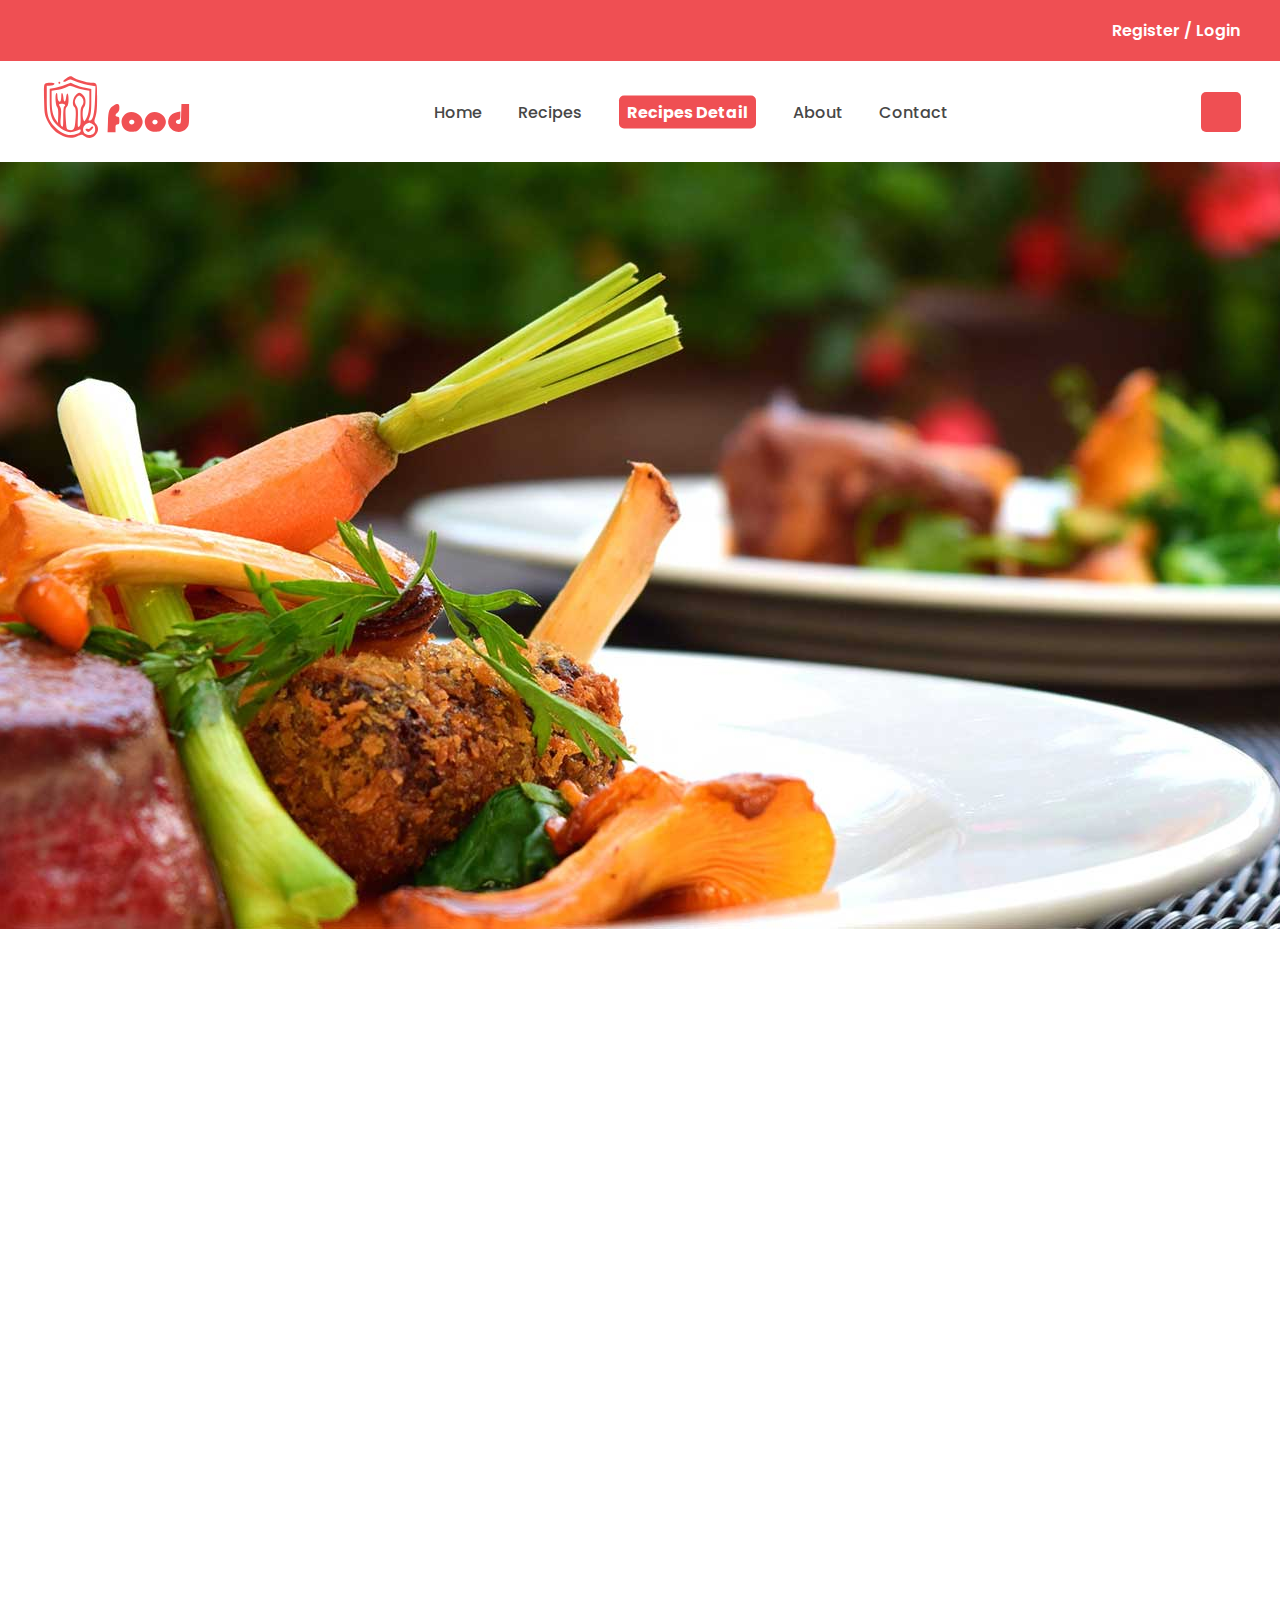
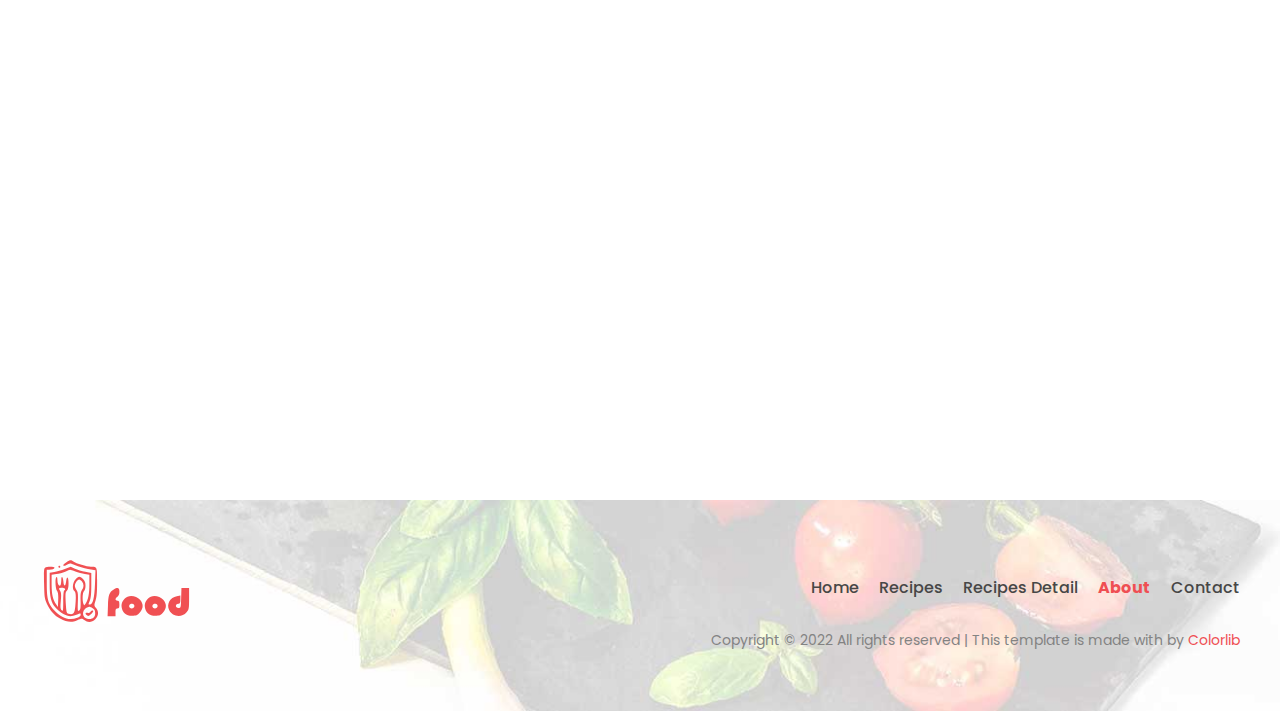
<file: recipes-detail.html>
<!DOCTYPE html>
<html lang="en">
  <head>
    <meta charset="UTF-8" />
    <meta http-equiv="X-UA-Compatible" content="IE=edge" />
    <meta name="viewport" content="width=device-width, initial-scale=1.0" />
    <title>Recipes Detail</title>

    <!-- Fontawesome -->
    <link
      rel="stylesheet"
      href="https://cdnjs.cloudflare.com/ajax/libs/font-awesome/6.1.1/css/all.min.css"
      integrity="sha512-KfkfwYDsLkIlwQp6LFnl8zNdLGxu9YAA1QvwINks4PhcElQSvqcyVLLD9aMhXd13uQjoXtEKNosOWaZqXgel0g=="
      crossorigin="anonymous"
      referrerpolicy="no-referrer"
    />

    <!-- Google fonts -->
    <link
      href="https://fonts.googleapis.com/css2?family=Poppins:ital,wght@0,400;0,500;0,600;0,700;1,400;1,500;1,600;1,700&amp;display=swap"
      rel="stylesheet"
    />
    <!-- AOS ANIMATION -->
    <link rel="stylesheet" href="https://unpkg.com/aos@next/dist/aos.css" />

    <!-- CSS stylesheets -->
    <link rel="stylesheet" href="./css/grid.css" />
    <link rel="stylesheet" href="./css/main.css" />
    <link rel="stylesheet" href="./css/header.css" />
    <link rel="stylesheet" href="./css/footer.css" />
    <link rel="stylesheet" href="./css/recipes-detail.css" />
  </head>
  <body>
    <header>
      <section class="top-bar">
        <div class="container">
          <div class="row">
            <div class="col l-6 m-6 c-0">
              <ul class="top-bar__social-list">
                <li>
                  <a href=""><i class="fa-brands fa-facebook-f"></i></a>
                </li>
                <li>
                  <a href=""><i class="fa-brands fa-instagram"></i></a>
                </li>
                <li>
                  <a href=""><i class="fa-brands fa-twitter"></i></a>
                </li>
                <li>
                  <a href=""><i class="fa-brands fa-telegram"></i></a>
                </li>
                <li>
                  <a href=""><i class="fa-brands fa-github"></i></a>
                </li>
                <li>
                  <a href=""><i class="fa-brands fa-linkedin-in"></i></a>
                </li>
              </ul>
            </div>

            <div class="col l-6 m-6 c-12">
              <div class="top-bar__links">
                <a href="">register</a>
                <span>/</span>
                <a href="">login</a>
              </div>
            </div>
          </div>
        </div>
      </section>

      <nav class="top-nav">
        <div class="container">
          <div class="row justify-content-between">
            <div class="col l-2 m-2 c-8">
              <a href="index.html"
                ><img src="/images/logo.svg" alt="home" class="top-nav__logo" />
              </a>
            </div>

            <div class="col l-6 m-9 c-0">
              <ul class="top-nav__menu">
                <li><a href="index.html">home</a></li>
                <li><a href="recipes.html">recipes</a></li>
                <li class="active"><a href="recipes-detail.html">recipes detail</a></li>
                <li><a href="about.html">about</a></li>
                <li><a href="contact.html">contact</a></li>
              </ul>
            </div>

            <div class="col l-1 m-1 c-2">
              <div class="top-nav__search">
                <i class="fa-solid fa-magnifying-glass"></i>
              </div>
            </div>

            <div class="col l-0 m-0 c-2">
              <div class="top-nav__toggle" id="toggleMenu">
                <div class="top-nav__toggle-bars">
                  <div class="top-nav__toggle-bar" id="barTop"></div>
                  <div class="top-nav__toggle-bar" id="hideBar"></div>
                  <div class="top-nav__toggle-bar" id="barBottom"></div>
                </div>
              </div>
            </div>

            <ul class="top-nav__menu-toogle" id="navLinks">
              <li><a href="index.html">home</a></li>
              <li><a href="recipes.html">recipes</a></li>
              <li class="active"><a href="recipes-detail.html">recipes detail</a></li>
              <li><a href="about.html">about</a></li>
              <li><a href="contact.html">contact</a></li>
            </ul>
          </div>
        </div>
      </nav>
    </header>

    <main>
      <section class="hero"></section>

      <section class="recipes-detail">
        <div class="container">
          <div class="row">
            <div class="col l-12 m-12 c-12" data-aos="flip-down" data-aos-easing="ease-in-out">
              <div class="recipes-detail__header">
                <h1 class="recipes-detail__heading">Lamb Chops with green peper sauce</h1>

                <p class="recipes-detail__date">May 10, 2022</p>

                <ul class="recipes-detail__rating">
                  <li><i class="fa-solid fa-star"></i></li>
                  <li><i class="fa-solid fa-star"></i></li>
                  <li><i class="fa-solid fa-star"></i></li>
                  <li><i class="fa-solid fa-star"></i></li>
                  <li><i class="fa-solid fa-star"></i></li>
                </ul>
              </div>
            </div>
          </div>

          <div class="row">
            <div
              class="col l-5 m-12 c-12"
              data-aos="fade-right"
              data-aos-easing="linear"
              data-aos-delay="200"
            >
              <div class="recipes-detail__box">
                <div class="recipes-detail__summary">
                  <p>Prep: 15 mins</p>
                  <p>Cook: 30 mins</p>
                  <p>Yields: 8 servings</p>
                </div>

                <h1 class="recipes-detail__title">ingredients</h1>

                <form class="recipes-detail__check-box">
                  <ul class="recipes-detail__check-box-list">
                    <li class="recipes-detail__check-box-item">
                      <div class="form-group">
                        <input type="checkbox" name="checkbox" id="box-1" />
                        <label for="box-1" class="square">4 Tbsp (57 gr) butter</label>
                      </div>
                    </li>

                    <li class="recipes-detail__check-box-item">
                      <div class="form-group">
                        <input type="checkbox" name="checkbox" id="box-2" />
                        <label for="box-2" class="square">2 large eggs</label>
                      </div>
                    </li>

                    <li class="recipes-detail__check-box-item">
                      <div class="form-group">
                        <input type="checkbox" name="checkbox" id="box-3" />
                        <label for="box-3" class="square"
                          >2 yogurt containers granulated sugar</label
                        >
                      </div>
                    </li>

                    <li class="recipes-detail__check-box-item">
                      <div class="form-group">
                        <input type="checkbox" name="checkbox" id="box-4" />
                        <label for="box-4" class="square"
                          >1 vanilla or plain yogurt, 170g container</label
                        >
                      </div>
                    </li>

                    <li class="recipes-detail__check-box-item">
                      <div class="form-group">
                        <input type="checkbox" name="checkbox" id="box-5" />
                        <label for="box-5" class="square">White flour</label>
                      </div>
                    </li>

                    <li class="recipes-detail__check-box-item">
                      <div class="form-group">
                        <input type="checkbox" name="checkbox" id="box-6" />
                        <label for="box-6" class="square">1.5 yogurt containers milk</label>
                      </div>
                    </li>

                    <li class="recipes-detail__check-box-item">
                      <div class="form-group">
                        <input type="checkbox" name="checkbox" id="box-7" />
                        <label for="box-7" class="square">1/4 tsp cinnamon</label>
                      </div>
                    </li>

                    <li class="recipes-detail__check-box-item">
                      <div class="form-group">
                        <input type="checkbox" name="checkbox" id="box-8" />
                        <label for="box-8" class="square">1 cup fresh blueberries</label>
                      </div>
                    </li>
                  </ul>
                </form>
              </div>
            </div>

            <div class="col l-7 m-12 c-12">
              <ul class="recipes-detail__content">
                <li>
                  <div
                    class="recipes-detail__item"
                    data-aos="fade-left"
                    data-aos-easing="linear"
                    data-aos-delay="200"
                  >
                    <h2 class="recipes-detail__number">01.</h2>
                    <p class="recipes-detail__description">
                      Lorem ipsum dolor sit amet, consectetur adipiscing elit. Vestibulum nec varius
                      dui. Suspendisse potenti. Vestibulum ac pellentesque tortor. Aenean congue sed
                      metus in iaculis. Cras a tortor enim. Phasellus posuere vestibulum ipsum, eget
                      lobortis purus. Orci varius natoque penatibus et magni.
                    </p>
                  </div>
                </li>

                <li>
                  <div
                    class="recipes-detail__item"
                    data-aos="fade-left"
                    data-aos-easing="linear"
                    data-aos-delay="300"
                  >
                    <h2 class="recipes-detail__number">02.</h2>
                    <p class="recipes-detail__description">
                      Lorem, ipsum dolor sit amet consectetur adipisicing elit. Enim consectetur
                      commodi blanditiis iure expedita nisi illo error inventore, voluptatem fugiat
                      iste molestiae facere voluptatibus laborum officia quisquam odit laboriosam
                      libero?
                    </p>
                  </div>
                </li>

                <li>
                  <div
                    class="recipes-detail__item"
                    data-aos="fade-left"
                    data-aos-easing="linear"
                    data-aos-delay="400"
                  >
                    <h2 class="recipes-detail__number">03.</h2>
                    <p class="recipes-detail__description">
                      Lorem ipsum dolor sit amet consectetur adipisicing elit. Commodi accusamus
                      dolore, et blanditiis sapiente aspernatur cupiditate ratione est vitae unde..
                    </p>
                  </div>
                </li>

                <li>
                  <div
                    class="recipes-detail__item"
                    data-aos="fade-left"
                    data-aos-easing="linear"
                    data-aos-delay="500"
                  >
                    <h2 class="recipes-detail__number">04.</h2>
                    <p class="recipes-detail__description">
                      Lorem ipsum dolor sit amet consectetur adipisicing elit. Repellat officia
                      dolorum ducimus molestiae saepe tenetur dolorem esse earum veritatis nam
                    </p>
                  </div>
                </li>

                <li>
                  <div
                    class="recipes-detail__item"
                    data-aos="fade-left"
                    data-aos-easing="linear"
                    data-aos-delay="600"
                  >
                    <h2 class="recipes-detail__number">05.</h2>
                    <p class="recipes-detail__description">
                      Lorem ipsum dolor sit amet, consectetur adipiscing elit. Vestibulum nec varius
                      dui. Suspendisse potenti. Vestibulum ac pellentesque tortor. Aenean congue sed
                      metus in iaculis. Cras a tortor enim. Phasellus posuere vestibulum ipsum, eget
                      lobortis purus. Orci varius natoque penatibus et magni.
                    </p>
                  </div>
                </li>
              </ul>
            </div>
          </div>
        </div>
      </section>
    </main>

    <footer>
      <div class="app-footer">
        <div class="container">
          <div class="row">
            <div class="col l-5 m-12 c-12">
              <div class="app-footer__logo-wrapper">
                <a href="index.html">
                  <img src="images/logo.svg" alt="home" class="app-footer__logo" />
                </a>
              </div>

              <ul class="app-footer__social-list">
                <li>
                  <a href=""><i class="fa-brands fa-facebook-f"></i></a>
                </li>
                <li>
                  <a href=""><i class="fa-brands fa-instagram"></i></a>
                </li>
                <li>
                  <a href=""><i class="fa-brands fa-twitter"></i></a>
                </li>
                <li>
                  <a href=""><i class="fa-brands fa-telegram"></i></a>
                </li>
                <li>
                  <a href=""><i class="fa-brands fa-github"></i></a>
                </li>
                <li>
                  <a href=""><i class="fa-brands fa-linkedin-in"></i></a>
                </li>
              </ul>
            </div>

            <div class="col l-7 m-12 c-12">
              <div class="app-footer__right">
                <ul class="app-footer__menu">
                  <li><a href="index.html">home</a></li>
                  <li><a href="recipes.html">recipes</a></li>
                  <li><a href="recipes-detail.html">recipes detail</a></li>
                  <li class="active"><a href="about.html">about</a></li>
                  <li><a href="contact.html">contact</a></li>
                </ul>

                <p class="app-footer__copyright">
                  Copyright © 2022 All rights reserved | This template is made with
                  <i class="fa-solid fa-heart"></i> by
                  <a href=""> Colorlib</a>
                </p>
              </div>
            </div>
          </div>
        </div>
      </div>
    </footer>

    <!-- Scroll Button -->
    <div class="scroll-top">
      <button id="scrollBtn">
        <i class="fas fa-chevron-up" aria-hidden="true"></i>
      </button>
    </div>

    <!-- JavaScript -->
    <script src="/js/main.js"></script>

    <script src="https://unpkg.com/aos@next/dist/aos.js"></script>
    <script>
      AOS.init({
        easing: "ease-in-out",
        duration: 1000,
        once: true,
      });
    </script>
  </body>
</html>
</file>
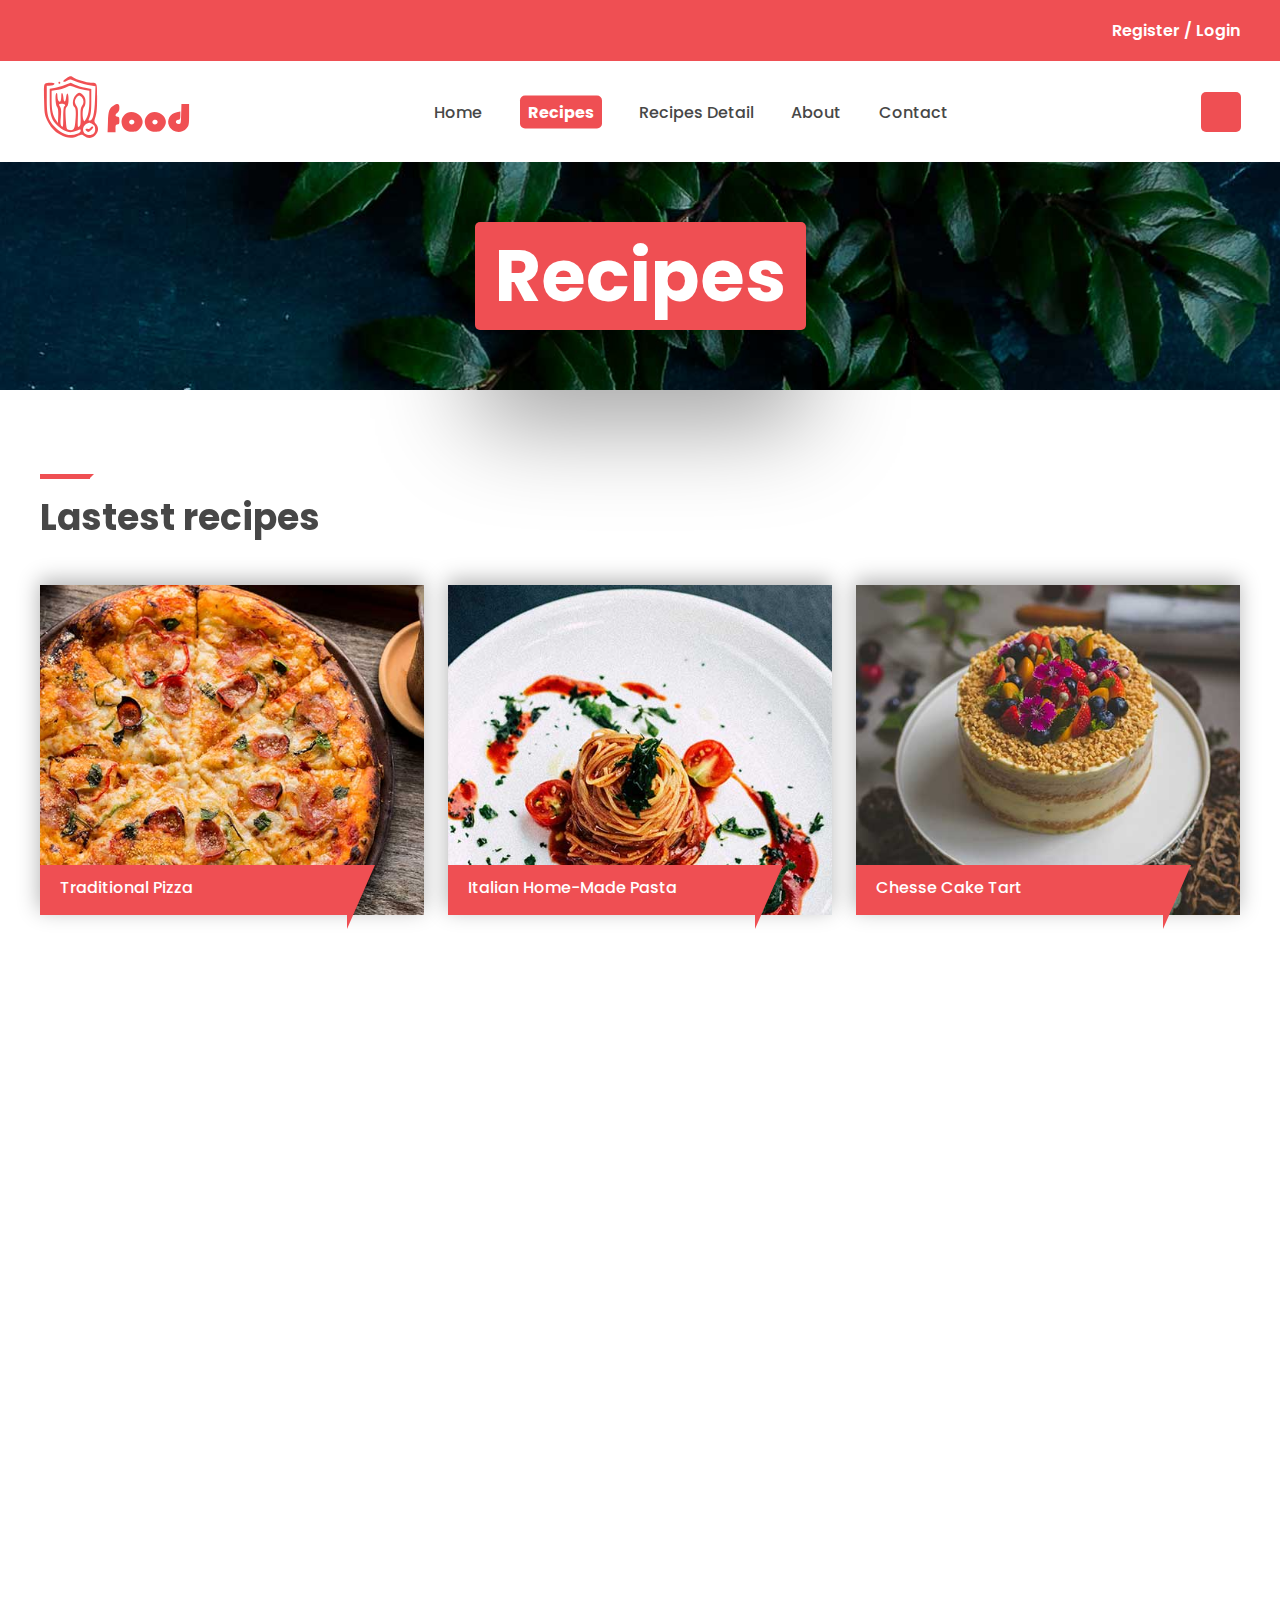
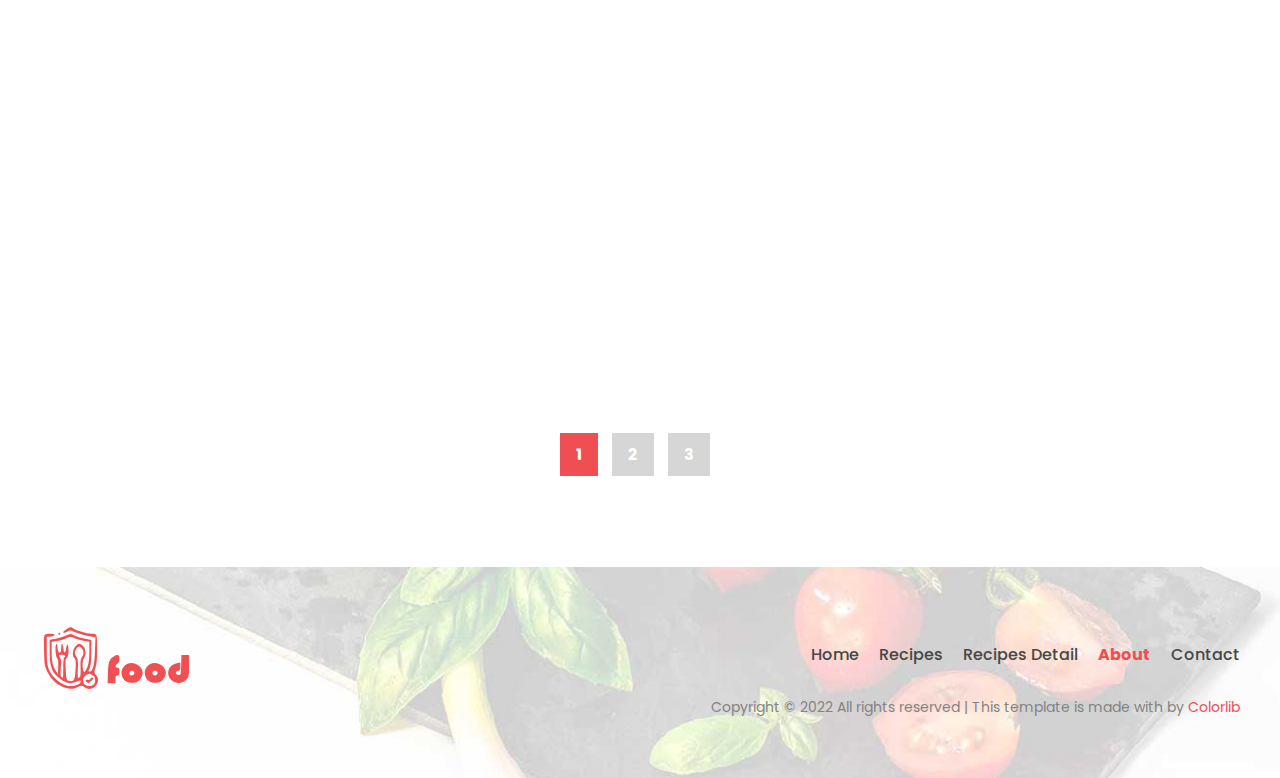
<file: recipes.html>
<!DOCTYPE html>
<html lang="en">
  <head>
    <meta charset="UTF-8" />
    <meta http-equiv="X-UA-Compatible" content="IE=edge" />
    <meta name="viewport" content="width=device-width, initial-scale=1.0" />
    <title>Recipes</title>

    <!-- Fontawesome -->
    <link
      rel="stylesheet"
      href="https://cdnjs.cloudflare.com/ajax/libs/font-awesome/6.1.1/css/all.min.css"
      integrity="sha512-KfkfwYDsLkIlwQp6LFnl8zNdLGxu9YAA1QvwINks4PhcElQSvqcyVLLD9aMhXd13uQjoXtEKNosOWaZqXgel0g=="
      crossorigin="anonymous"
      referrerpolicy="no-referrer"
    />

    <!-- Google fonts -->
    <link
      href="https://fonts.googleapis.com/css2?family=Poppins:ital,wght@0,400;0,500;0,600;0,700;1,400;1,500;1,600;1,700&amp;display=swap"
      rel="stylesheet"
    />
    <!-- AOS ANIMATION -->
    <link rel="stylesheet" href="https://unpkg.com/aos@next/dist/aos.css" />

    <!-- CSS stylesheets -->
    <link rel="stylesheet" href="./css/grid.css" />
    <link rel="stylesheet" href="./css/main.css" />
    <link rel="stylesheet" href="./css/header.css" />
    <link rel="stylesheet" href="./css/footer.css" />
    <link rel="stylesheet" href="./css/recipes.css" />
  </head>
  <body>
    <header>
      <section class="top-bar">
        <div class="container">
          <div class="row">
            <div class="col l-6 m-6 c-0">
              <ul class="top-bar__social-list">
                <li>
                  <a href=""><i class="fa-brands fa-facebook-f"></i></a>
                </li>
                <li>
                  <a href=""><i class="fa-brands fa-instagram"></i></a>
                </li>
                <li>
                  <a href=""><i class="fa-brands fa-twitter"></i></a>
                </li>
                <li>
                  <a href=""><i class="fa-brands fa-telegram"></i></a>
                </li>
                <li>
                  <a href=""><i class="fa-brands fa-github"></i></a>
                </li>
                <li>
                  <a href=""><i class="fa-brands fa-linkedin-in"></i></a>
                </li>
              </ul>
            </div>

            <div class="col l-6 m-6 c-12">
              <div class="top-bar__links">
                <a href="">register</a>
                <span>/</span>
                <a href="">login</a>
              </div>
            </div>
          </div>
        </div>
      </section>

      <nav class="top-nav">
        <div class="container">
          <div class="row justify-content-between">
            <div class="col l-2 m-2 c-8">
              <a href="index.html"
                ><img src="/images/logo.svg" alt="home" class="top-nav__logo" />
              </a>
            </div>

            <div class="col l-6 m-9 c-0">
              <ul class="top-nav__menu">
                <li><a href="index.html">home</a></li>
                <li class="active"><a href="recipes.html">recipes</a></li>
                <li><a href="recipes-detail.html">recipes detail</a></li>
                <li><a href="about.html">about</a></li>
                <li><a href="contact.html">contact</a></li>
              </ul>
            </div>

            <div class="col l-1 m-1 c-2">
              <div class="top-nav__search">
                <i class="fa-solid fa-magnifying-glass"></i>
              </div>
            </div>

            <div class="col l-0 m-0 c-2">
              <div class="top-nav__toggle" id="toggleMenu">
                <div class="top-nav__toggle-bars">
                  <div class="top-nav__toggle-bar" id="barTop"></div>
                  <div class="top-nav__toggle-bar" id="hideBar"></div>
                  <div class="top-nav__toggle-bar" id="barBottom"></div>
                </div>
              </div>
            </div>

            <ul class="top-nav__menu-toogle" id="navLinks">
              <li><a href="index.html">home</a></li>
              <li class="active"><a href="recipes.html">recipes</a></li>
              <li><a href="recipes-detail.html">recipes detail</a></li>
              <li><a href="about.html">about</a></li>
              <li><a href="contact.html">contact</a></li>
            </ul>
          </div>
        </div>
      </nav>
    </header>

    <main>
      <section class="hero">
        <div class="container-fluid">
          <h1 class="hero__title" data-aos="zoom-in-up" data-aos-easing="linear">recipes</h1>
        </div>
      </section>

      <section class="recipes-list">
        <div class="container">
          <div
            class="recipes-list__heading"
            data-aos="fade-down-right"
            data-aos-easing="ease-in-out"
          >
            <h2>Lastest recipes</h2>
          </div>

          <div class="row">
            <div class="col l-4 m-6 c-12" data-aos="zoom-in-up" data-aos-easing="ease-in-out">
              <div class="recipes-list__item">
                <img src="images/recipes/1.jpg" alt="" />

                <div class="recipes-list__info">
                  <h3>traditional pizza</h3>

                  <ul class="recipes-list__rating">
                    <li><i class="fa-solid fa-star"></i></li>
                    <li><i class="fa-solid fa-star"></i></li>
                    <li><i class="fa-solid fa-star"></i></li>
                    <li><i class="fa-solid fa-star"></i></li>
                    <li><i class="fa-solid fa-star"></i></li>
                  </ul>
                </div>
              </div>
            </div>

            <div class="col l-4 m-6 c-12" data-aos="zoom-in-up" data-aos-easing="ease-in-out">
              <div class="recipes-list__item">
                <img src="images/recipes/2.jpg" alt="" />

                <div class="recipes-list__info">
                  <h3>italian home-made pasta</h3>
                  <ul class="recipes-list__rating">
                    <li><i class="fa-solid fa-star"></i></li>
                    <li><i class="fa-solid fa-star"></i></li>
                    <li><i class="fa-solid fa-star"></i></li>
                    <li><i class="fa-solid fa-star"></i></li>
                    <li><i class="fa-solid fa-star"></i></li>
                  </ul>
                </div>
              </div>
            </div>

            <div class="col l-4 m-6 c-12" data-aos="zoom-in-up" data-aos-easing="ease-in-out">
              <div class="recipes-list__item">
                <img src="images/recipes/3.jpg" alt="" />

                <div class="recipes-list__info">
                  <h3>chesse cake tart</h3>

                  <ul class="recipes-list__rating">
                    <li><i class="fa-solid fa-star"></i></li>
                    <li><i class="fa-solid fa-star"></i></li>
                    <li><i class="fa-solid fa-star"></i></li>
                    <li><i class="fa-solid fa-star"></i></li>
                    <li><i class="fa-solid fa-star"></i></li>
                  </ul>
                </div>
              </div>
            </div>

            <div class="col l-4 m-6 c-12" data-aos="zoom-in-up" data-aos-easing="ease-in-out">
              <div class="recipes-list__item">
                <img src="images/recipes/4.jpg" alt="" />

                <div class="recipes-list__info">
                  <h3>sesame noodles</h3>

                  <ul class="recipes-list__rating">
                    <li><i class="fa-solid fa-star"></i></li>
                    <li><i class="fa-solid fa-star"></i></li>
                    <li><i class="fa-solid fa-star"></i></li>
                    <li><i class="fa-solid fa-star"></i></li>
                    <li><i class="fa-solid fa-star"></i></li>
                  </ul>
                </div>
              </div>
            </div>

            <div class="col l-4 m-6 c-12" data-aos="zoom-in-up" data-aos-easing="ease-in-out">
              <div class="recipes-list__item">
                <img src="images/recipes/5.jpg" alt="" />

                <div class="recipes-list__info">
                  <h3>lemon meringue pie</h3>

                  <ul class="recipes-list__rating">
                    <li><i class="fa-solid fa-star"></i></li>
                    <li><i class="fa-solid fa-star"></i></li>
                    <li><i class="fa-solid fa-star"></i></li>
                    <li><i class="fa-solid fa-star"></i></li>
                    <li><i class="fa-solid fa-star"></i></li>
                  </ul>
                </div>
              </div>
            </div>

            <div class="col l-4 m-6 c-12" data-aos="zoom-in-up" data-aos-easing="ease-in-out">
              <div class="recipes-list__item">
                <img src="images/recipes/6.jpg" alt="" />

                <div class="recipes-list__info">
                  <h3>traditional pizza</h3>

                  <ul class="recipes-list__rating">
                    <li><i class="fa-solid fa-star"></i></li>
                    <li><i class="fa-solid fa-star"></i></li>
                    <li><i class="fa-solid fa-star"></i></li>
                    <li><i class="fa-solid fa-star"></i></li>
                    <li><i class="fa-solid fa-star"></i></li>
                  </ul>
                </div>
              </div>
            </div>

            <div class="col l-4 m-6 c-12" data-aos="zoom-in-up" data-aos-easing="ease-in-out">
              <div class="recipes-list__item">
                <img src="images/recipes/7.jpg" alt="" />

                <div class="recipes-list__info">
                  <h3>traditional pizza</h3>

                  <ul class="recipes-list__rating">
                    <li><i class="fa-solid fa-star"></i></li>
                    <li><i class="fa-solid fa-star"></i></li>
                    <li><i class="fa-solid fa-star"></i></li>
                    <li><i class="fa-solid fa-star"></i></li>
                    <li><i class="fa-solid fa-star"></i></li>
                  </ul>
                </div>
              </div>
            </div>

            <div class="col l-4 m-6 c-12" data-aos="zoom-in-up" data-aos-easing="ease-in-out">
              <div class="recipes-list__item">
                <img src="images/recipes/8.jpg" alt="" />

                <div class="recipes-list__info">
                  <h3>italian home-made pasta</h3>
                  <ul class="recipes-list__rating">
                    <li><i class="fa-solid fa-star"></i></li>
                    <li><i class="fa-solid fa-star"></i></li>
                    <li><i class="fa-solid fa-star"></i></li>
                    <li><i class="fa-solid fa-star"></i></li>
                    <li><i class="fa-solid fa-star"></i></li>
                  </ul>
                </div>
              </div>
            </div>

            <div class="col l-4 m-6 c-12" data-aos="zoom-in-up" data-aos-easing="ease-in-out">
              <div class="recipes-list__item">
                <img src="images/recipes/9.jpg" alt="" />

                <div class="recipes-list__info">
                  <h3>chesse cake tart</h3>

                  <ul class="recipes-list__rating">
                    <li><i class="fa-solid fa-star"></i></li>
                    <li><i class="fa-solid fa-star"></i></li>
                    <li><i class="fa-solid fa-star"></i></li>
                    <li><i class="fa-solid fa-star"></i></li>
                    <li><i class="fa-solid fa-star"></i></li>
                  </ul>
                </div>
              </div>
            </div>

            <div class="col l-4 m-6 c-12" data-aos="zoom-in-up" data-aos-easing="ease-in-out">
              <div class="recipes-list__item">
                <img src="images/recipes/10.jpg" alt="" />

                <div class="recipes-list__info">
                  <h3>sesame noodles</h3>

                  <ul class="recipes-list__rating">
                    <li><i class="fa-solid fa-star"></i></li>
                    <li><i class="fa-solid fa-star"></i></li>
                    <li><i class="fa-solid fa-star"></i></li>
                    <li><i class="fa-solid fa-star"></i></li>
                    <li><i class="fa-solid fa-star"></i></li>
                  </ul>
                </div>
              </div>
            </div>

            <div class="col l-4 m-6 c-12" data-aos="zoom-in-up" data-aos-easing="ease-in-out">
              <div class="recipes-list__item">
                <img src="images/recipes/11.jpg" alt="" />

                <div class="recipes-list__info">
                  <h3>lemon meringue pie</h3>

                  <ul class="recipes-list__rating">
                    <li><i class="fa-solid fa-star"></i></li>
                    <li><i class="fa-solid fa-star"></i></li>
                    <li><i class="fa-solid fa-star"></i></li>
                    <li><i class="fa-solid fa-star"></i></li>
                    <li><i class="fa-solid fa-star"></i></li>
                  </ul>
                </div>
              </div>
            </div>

            <div class="col l-4 m-6 c-12" data-aos="zoom-in-up" data-aos-easing="ease-in-out">
              <div class="recipes-list__item">
                <img src="images/recipes/12.jpg" alt="" />

                <div class="recipes-list__info">
                  <h3>traditional pizza</h3>

                  <ul class="recipes-list__rating">
                    <li><i class="fa-solid fa-star"></i></li>
                    <li><i class="fa-solid fa-star"></i></li>
                    <li><i class="fa-solid fa-star"></i></li>
                    <li><i class="fa-solid fa-star"></i></li>
                    <li><i class="fa-solid fa-star"></i></li>
                  </ul>
                </div>
              </div>
            </div>
          </div>
        </div>

        <div class="recipes-list__paginaton">
          <a>1</a>
          <a href="">2</a>
          <a href="">3</a>
        </div>
      </section>
    </main>

    <footer>
      <div class="app-footer">
        <div class="container">
          <div class="row">
            <div class="col l-5 m-12 c-12">
              <div class="app-footer__logo-wrapper">
                <a href="index.html">
                  <img src="images/logo.svg" alt="home" class="app-footer__logo" />
                </a>
              </div>

              <ul class="app-footer__social-list">
                <li>
                  <a href=""><i class="fa-brands fa-facebook-f"></i></a>
                </li>
                <li>
                  <a href=""><i class="fa-brands fa-instagram"></i></a>
                </li>
                <li>
                  <a href=""><i class="fa-brands fa-twitter"></i></a>
                </li>
                <li>
                  <a href=""><i class="fa-brands fa-telegram"></i></a>
                </li>
                <li>
                  <a href=""><i class="fa-brands fa-github"></i></a>
                </li>
                <li>
                  <a href=""><i class="fa-brands fa-linkedin-in"></i></a>
                </li>
              </ul>
            </div>

            <div class="col l-7 m-12 c-12">
              <div class="app-footer__right">
                <ul class="app-footer__menu">
                  <li><a href="index.html">home</a></li>
                  <li><a href="recipes.html">recipes</a></li>
                  <li><a href="recipes-detail.html">recipes detail</a></li>
                  <li class="active"><a href="about.html">about</a></li>
                  <li><a href="contact.html">contact</a></li>
                </ul>

                <p class="app-footer__copyright">
                  Copyright © 2022 All rights reserved | This template is made with
                  <i class="fa-solid fa-heart"></i> by
                  <a href=""> Colorlib</a>
                </p>
              </div>
            </div>
          </div>
        </div>
      </div>
    </footer>

    <!-- Scroll Button -->
    <div class="scroll-top">
      <button id="scrollBtn">
        <i class="fas fa-chevron-up" aria-hidden="true"></i>
      </button>
    </div>

    <!-- JavaScript -->
    <script src="/js/main.js"></script>

    <script src="https://unpkg.com/aos@next/dist/aos.js"></script>
    <script>
      AOS.init({
        easing: "ease-in-out",
        duration: 1000,
        once: true,
      });
    </script>
  </body>
</html>
</file>
<file: css/grid.css>
.container-fluid {
    width: 100%;
    display: block;
    padding: 0;
}

.container {
    max-width: 1200px;
    margin: 0 auto;
}

.row {
    display: flex;
    flex-wrap: wrap;
    margin-left: -4px;
    margin-right: -4px;
}

.row.justify-content-between {
    justify-content: space-between;
}

.row.justify-content-around {
    justify-content: space-around;
}

.row.align-items-end {
    align-items: flex-end;
}

.row.no-gutters {
    margin-left: 0;
    margin-right: 0;
}

.col {
    padding-left: 4px;
    padding-right: 4px;
}

.row.no-gutters .col {
    padding-left: 0;
    padding-right: 0;
}

.c-0 {
    display: none;
}

.c-1 {
    flex: 0 0 8.33333%;
    max-width: 8.33333%;
}

.c-2 {
    flex: 0 0 16.66667%;
    max-width: 16.66667%;
}

.c-3 {
    flex: 0 0 25%;
    max-width: 25%;
}

.c-4 {
    flex: 0 0 33.33333%;
    max-width: 33.33333%;
}

.c-5 {
    flex: 0 0 41.66667%;
    max-width: 41.66667%;
}

.c-6 {
    flex: 0 0 50%;
    max-width: 50%;
}

.c-7 {
    flex: 0 0 58.33333%;
    max-width: 58.33333%;
}

.c-8 {
    flex: 0 0 66.66667%;
    max-width: 66.66667%;
}

.c-9 {
    flex: 0 0 75%;
    max-width: 75%;
}

.c-10 {
    flex: 0 0 83.33333%;
    max-width: 83.33333%;
}

.c-11 {
    flex: 0 0 91.66667%;
    max-width: 91.66667%;
}

.c-12 {
    flex: 0 0 100%;
    max-width: 100%;
}

.c-o-1 {
    margin-left: 8.33333%;
}

.c-o-2 {
    margin-left: 16.66667%;
}

.c-o-3 {
    margin-left: 25%;
}

.c-o-4 {
    margin-left: 33.33333%;
}

.c-o-5 {
    margin-left: 41.66667%;
}

.c-o-6 {
    margin-left: 50%;
}

.c-o-7 {
    margin-left: 58.33333%;
}

.c-o-8 {
    margin-left: 66.66667%;
}

.c-o-9 {
    margin-left: 75%;
}

.c-o-10 {
    margin-left: 83.33333%;
}

.c-o-11 {
    margin-left: 91.66667%;
}

/* >= Tablet */
@media (min-width: 740px) {
    .row {
        margin-left: -8px;
        margin-right: -8px;
    }

    .col {
        padding-left: 8px;
        padding-right: 8px;
    }

    .m-0 {
        display: none;
    }

    .m-1,
    .m-2,
    .m-3,
    .m-4,
    .m-5,
    .m-6,
    .m-7,
    .m-8,
    .m-9,
    .m-10,
    .m-11,
    .m-12 {
        display: block;
    }

    .m-1 {
        flex: 0 0 8.33333%;
        max-width: 8.33333%;
    }

    .m-2 {
        flex: 0 0 16.66667%;
        max-width: 16.66667%;
    }

    .m-3 {
        flex: 0 0 25%;
        max-width: 25%;
    }

    .m-4 {
        flex: 0 0 33.33333%;
        max-width: 33.33333%;
    }

    .m-5 {
        flex: 0 0 41.66667%;
        max-width: 41.66667%;
    }

    .m-6 {
        flex: 0 0 50%;
        max-width: 50%;
    }

    .m-7 {
        flex: 0 0 58.33333%;
        max-width: 58.33333%;
    }

    .m-8 {
        flex: 0 0 66.66667%;
        max-width: 66.66667%;
    }

    .m-9 {
        flex: 0 0 75%;
        max-width: 75%;
    }

    .m-10 {
        flex: 0 0 83.33333%;
        max-width: 83.33333%;
    }

    .m-11 {
        flex: 0 0 91.66667%;
        max-width: 91.66667%;
    }

    .m-12 {
        flex: 0 0 100%;
        max-width: 100%;
    }

    .m-o-1 {
        margin-left: 8.33333%;
    }

    .m-o-2 {
        margin-left: 16.66667%;
    }

    .m-o-3 {
        margin-left: 25%;
    }

    .m-o-4 {
        margin-left: 33.33333%;
    }

    .m-o-5 {
        margin-left: 41.66667%;
    }

    .m-o-6 {
        margin-left: 50%;
    }

    .m-o-7 {
        margin-left: 58.33333%;
    }

    .m-o-8 {
        margin-left: 66.66667%;
    }

    .m-o-9 {
        margin-left: 75%;
    }

    .m-o-10 {
        margin-left: 83.33333%;
    }

    .m-o-11 {
        margin-left: 91.66667%;
    }
}

/* PC medium resolution > */
@media (min-width: 1113px) {
    .row {
        margin-left: -12px;
        margin-right: -12px;
    }

    .row.sm-gutter {
        margin-left: -5px;
        margin-right: -5px;
    }

    .col {
        padding-left: 12px;
        padding-right: 12px;
    }

    .row.sm-gutter .col {
        padding-left: 5px;
        padding-right: 5px;
    }

    .l-0 {
        display: none;
    }

    .l-1,
    .l-2,
    .l-2-4,
    .l-3,
    .l-4,
    .l-5,
    .l-6,
    .l-7,
    .l-8,
    .l-9,
    .l-10,
    .l-11,
    .l-12 {
        display: block;
    }

    .l-1 {
        flex: 0 0 8.33333%;
        max-width: 8.33333%;
    }

    .l-2 {
        flex: 0 0 16.66667%;
        max-width: 16.66667%;
    }

    .l-2-4 {
        flex: 0 0 20%;
        max-width: 20%;
    }

    .l-3 {
        flex: 0 0 25%;
        max-width: 25%;
    }

    .l-4 {
        flex: 0 0 33.33333%;
        max-width: 33.33333%;
    }

    .l-5 {
        flex: 0 0 41.66667%;
        max-width: 41.66667%;
    }

    .l-6 {
        flex: 0 0 50%;
        max-width: 50%;
    }

    .l-7 {
        flex: 0 0 58.33333%;
        max-width: 58.33333%;
    }

    .l-8 {
        flex: 0 0 66.66667%;
        max-width: 66.66667%;
    }

    .l-9 {
        flex: 0 0 75%;
        max-width: 75%;
    }

    .l-10 {
        flex: 0 0 83.33333%;
        max-width: 83.33333%;
    }

    .l-11 {
        flex: 0 0 91.66667%;
        max-width: 91.66667%;
    }

    .l-12 {
        flex: 0 0 100%;
        max-width: 100%;
    }

    .l-o-1 {
        margin-left: 8.33333%;
    }

    .l-o-2 {
        margin-left: 16.66667%;
    }

    .l-o-3 {
        margin-left: 25%;
    }

    .l-o-4 {
        margin-left: 33.33333%;
    }

    .l-o-5 {
        margin-left: 41.66667%;
    }

    .l-o-6 {
        margin-left: 50%;
    }

    .l-o-7 {
        margin-left: 58.33333%;
    }

    .l-o-8 {
        margin-left: 66.66667%;
    }

    .l-o-9 {
        margin-left: 75%;
    }

    .l-o-10 {
        margin-left: 83.33333%;
    }

    .l-o-11 {
        margin-left: 91.66667%;
    }
}

/* Tablet - PC low resolution */
@media (min-width: 740px) and (max-width: 1023px) {
    .container {
        width: 644px;
    }
}

/* > PC low resolution */
@media (min-width: 1024px) and (max-width: 1239px) {
    .container {
        width: 984px;
    }

    .container .row {
        margin-left: -12px;
        margin-right: -12px;
    }

    .container .row.sm-gutter {
        margin-left: -5px;
        margin-right: -5px;
    }

    .container .col {
        padding-left: 12px;
        padding-right: 12px;
    }

    .container .row.sm-gutter .col {
        padding-left: 5px;
        padding-right: 5px;
    }

    .container .l-0 {
        display: none;
    }

    .container .l-1,
    .container .l-2,
    .container .l-2-4,
    .container .l-3,
    .container .l-4,
    .container .l-5,
    .container .l-6,
    .container .l-7,
    .container .l-8,
    .container .l-9,
    .container .l-10,
    .container .l-11,
    .container .l-12 {
        display: block;
    }

    .container .l-1 {
        flex: 0 0 8.33333%;
        max-width: 8.33333%;
    }

    .container .l-2 {
        flex: 0 0 16.66667%;
        max-width: 16.66667%;
    }

    .container .l-2-4 {
        flex: 0 0 20%;
        max-width: 20%;
    }

    .container .l-3 {
        flex: 0 0 25%;
        max-width: 25%;
    }

    .container .l-4 {
        flex: 0 0 33.33333%;
        max-width: 33.33333%;
    }

    .container .l-5 {
        flex: 0 0 41.66667%;
        max-width: 41.66667%;
    }

    .container .l-6 {
        flex: 0 0 50%;
        max-width: 50%;
    }

    .container .l-7 {
        flex: 0 0 58.33333%;
        max-width: 58.33333%;
    }

    .container .l-8 {
        flex: 0 0 66.66667%;
        max-width: 66.66667%;
    }

    .container .l-9 {
        flex: 0 0 75%;
        max-width: 75%;
    }

    .container .l-10 {
        flex: 0 0 83.33333%;
        max-width: 83.33333%;
    }

    .container .l-11 {
        flex: 0 0 91.66667%;
        max-width: 91.66667%;
    }

    .container .l-12 {
        flex: 0 0 100%;
        max-width: 100%;
    }

    .container .l-o-1 {
        margin-left: 8.33333%;
    }

    .container .l-o-2 {
        margin-left: 16.66667%;
    }

    .container .l-o-3 {
        margin-left: 25%;
    }

    .container .l-o-4 {
        margin-left: 33.33333%;
    }

    .container .l-o-5 {
        margin-left: 41.66667%;
    }

    .container .l-o-6 {
        margin-left: 50%;
    }

    .container .l-o-7 {
        margin-left: 58.33333%;
    }

    .container .l-o-8 {
        margin-left: 66.66667%;
    }

    .container .l-o-9 {
        margin-left: 75%;
    }

    .container .l-o-10 {
        margin-left: 83.33333%;
    }

    .container .l-o-11 {
        margin-left: 91.66667%;
    }
}
</file>
<file: css/main.css>
:root {
    --main-color: #ef4f53;
    --black: #474747;
    --white: white;
    --gray: #838383;
    --background-color: #eff3f7;
    --box-shadow: -1px -5px 20px 0px rgb(0 0 0 / 30%);
    --box-shadow-hero: 0px 90px 100px rgb(0 0 0 / 40%);
}

* {
    margin: 0;
    padding: 0;
    box-sizing: border-box;

    -webkit-tap-highlight-color: transparent;
}

html {
    font-size: 62.5%;

    overflow-x: hidden;
}

body {
    font-family: "Poppins", sans-serif;
    font-size: 1.6rem;

    overflow-x: hidden;
    user-select: none;
}

a {
    text-decoration: none;

    color: var(--black);
}

li {
    list-style: none;
}

ul {
    padding: 0;
    margin: 0;
}

p {
    margin: 0;
}
</file>
<file: css/header.css>
/* SECTION TOP-BAR */
.top-bar {
    padding: 1.8rem 0;
    background-color: var(--main-color);
}

/* SOCIAL-LIST */
.top-bar__social-list {
    display: flex;
    flex-flow: row nowrap;
}

.top-bar__social-list > li {
    margin-right: 4rem;
}

.top-bar__social-list > li > a {
    color: var(--white);
}

.top-bar__social-list > li > a:hover {
    opacity: 0.8;
}

/* LINKS */
.top-bar__links {
    text-align: right;
}

.top-bar__links > a,
.top-bar__links > span {
    font-weight: 600;
    text-transform: capitalize;

    color: var(--white);
}

.top-bar__links > a:hover {
    opacity: 0.8;
}

/* **************************************************************** */
/* SECTION TOP-NAV */
.top-nav {
    padding: 1.5rem 0;
}

/* LOGO */
.top-nav__logo {
    height: 64px;

    cursor: pointer;
}

/* MENU */
.top-nav__menu {
    display: flex;
    flex-flow: row nowrap;
    justify-content: space-evenly;
    position: relative;
    top: 50%;
    transform: translateY(-50%);
}

.top-nav__menu > li > a {
    font-weight: 500;
    text-transform: capitalize;
}

.top-nav__menu > li > a:hover {
    color: var(--main-color);
}

.top-nav__menu > li.active a {
    padding: 0.5rem 0.8rem;
    font-weight: 700;

    color: var(--white);
    background-color: var(--main-color);

    border-radius: 5px;
}

/* SEARCH */
.top-nav__search {
    position: relative;
    width: 40px;
    height: 40px;
    top: 50%;
    right: -50%;
    transform: translateY(-50%);

    display: flex;
    justify-content: center;
    align-items: center;

    background-color: var(--main-color);
    color: var(--white);

    border-radius: 5px;
    cursor: pointer;
}

.top-nav__search:hover {
    opacity: 0.8;
}

/* TOGGLE */
.top-nav__toggle {
    width: 40px;
    height: 40px;

    border: 0.1rem solid #ddd;
    border-radius: 0.5rem;

    cursor: pointer;
}

.top-nav__toggle-bars {
    display: flex;
    align-items: center;
    flex-flow: column nowrap;
    justify-content: space-evenly;
    height: 100%;
}

.top-nav__toggle-bar {
    width: 25px;
    height: 3px;

    border-radius: 1.6rem;
    background-color: var(--black);
}

.top-nav__toggle-bar.hide-bar {
    visibility: hidden;
}

.top-nav__toggle-bar.rotate-bar-top,
.top-nav__toggle-bar.rotate-bar-bottom {
    width: 25px;
    transition: all 0.35s;
}

.top-nav__toggle-bar.rotate-bar-top {
    transform: rotate(45deg) translate(8px, 7px);
}

.top-nav__toggle-bar.rotate-bar-bottom {
    transform: rotate(-45deg) translate(7px, -7px);
}

.top-nav__menu-toogle {
    position: absolute;
    top: 133px;
    left: 0;
    width: 100%;
    max-height: 0;
    overflow: hidden;
    z-index: 100;

    font-size: 1.6rem;
    font-weight: 500;
    line-height: 3;
    text-transform: capitalize;

    background-color: var(--white);
}

.top-nav__menu-toogle > li > a {
    display: block;
    padding-left: 2rem;

    border-top: 0.1rem solid #ededed;
}

.top-nav__menu-toogle > li.active a {
    color: var(--main-color);
    font-weight: 700;
}
/* ***************************************************************** */
/* REPONSIVE */
/*  TABLET*/
@media (max-width: 1023px) {
    .top-nav__logo {
        height: 48px;
    }

    .top-nav__search {
        right: -5%;
    }
}

/* MOBILE */
@media (max-width: 739px) {
    .top-bar__links {
        text-align: center;
    }

    .top-nav__logo {
        padding-left: 1.5rem;
        height: 36px;
    }

    .top-nav__search {
        right: -10%;
    }

    .top-nav__menu-toogle {
        transition: all 0.5s;
    }

    .top-nav__menu-toogle.show-menu {
        max-height: 250px;
    }
}
</file>
<file: css/footer.css>
/* SECTION FOOTER */
.app-footer {
    padding: 6rem 0;

    background-image: url(../images/footer-bg.jpg);
    background-repeat: no-repeat;
    background-size: cover;
    background-position: top center;
}

/* LOGO */
.app-footer__logo-wrapper {
    margin-bottom: 2rem;

    cursor: pointer;
}

.app-footer__logo-wrapper > a > img {
    height: 64px;
}

/* SOCIAL LIST */
.app-footer__social-list {
    display: flex;
    flex-flow: row nowrap;
}

.app-footer__social-list > li {
    padding-right: 2rem;
}

.app-footer__social-list > li > a {
    color: var(--gray);
}

.app-footer__social-list > li > a:hover {
    opacity: 0.8;
}

/* RIGHT */
.app-footer__right {
    display: flex;
    flex-flow: column nowrap;
    justify-content: flex-end;
    height: 100%;
}

.app-footer__menu {
    display: flex;
    flex-flow: row wrap;
    justify-content: flex-end;
    margin-bottom: 3rem;
}

.app-footer__menu > li {
    padding-left: 2rem;
}

.app-footer__menu > li > a {
    font-weight: 500;
    text-transform: capitalize;
}

.app-footer__menu > li > a:hover {
    color: var(--main-color);
}

.app-footer__menu > li.active a {
    font-weight: 700;

    color: var(--main-color);
}

/* COPYRIGHT */
.app-footer__copyright {
    text-align: right;
    font-size: 1.4rem;

    color: var(--gray);
}

.app-footer__copyright > i,
.app-footer__copyright > a {
    color: var(--main-color);
}

/* SCROLL BUTTON */
#scrollBtn {
    position: fixed;
    bottom: 1rem;
    right: 1rem;
    width: 40px;
    height: 40px;

    color: var(--white);
    background-color: var(--main-color);

    border: none;
    border-radius: 0.5rem;

    cursor: pointer;
    visibility: hidden;
}

/* ******************************************************************* */
/* REPONSIVE */
/* TABLET */
@media (max-width: 1023px) {
    .app-footer__menu {
        justify-content: flex-start;
        margin: 2rem 0;
    }

    .app-footer__menu > li {
        padding-left: 0;
        padding-right: 2rem;
    }

    .app-footer__copyright {
        text-align: left;
    }
}

/* MOBILE */
@media (max-width: 739px) {
    .app-footer__logo-wrapper > a > img {
        height: 48px;
    }

    .app-footer {
        padding: 3rem 0;
    }

    .app-footer__logo-wrapper {
        text-align: center;
    }

    .app-footer__social-list {
        justify-content: center;
    }
    .app-footer__social-list > li {
        padding: 0 1.5rem;
    }

    .app-footer__social-list > li > a {
        color: var(--black);
    }

    .app-footer__menu {
        display: flex;
        flex-flow: row wrap;
        justify-content: center;
    }

    .app-footer__menu > li {
        padding: 0 1.5rem 1.5rem 1.5rem;

        font-weight: 600;
    }

    .app-footer__copyright {
        padding: 0 2rem;

        text-align: center;
    }
}
</file>
<file: css/home.css>
/* SECTION HERO */
.hero {
    padding: 6rem 0;

    background-image: url(../images/home-slider-bg.jpg);
    background-position: top center;
    background-repeat: no-repeat;
    background-size: cover;
}

.hero__content {
    display: flex;
    flex-flow: column nowrap;
    justify-content: center;
    align-items: center;
    height: 500px;
}

.hero__content h1 {
    padding: 0.5rem 3rem;
    margin-bottom: 1.5rem;

    font-size: 7.2rem;
    text-transform: capitalize;

    color: var(--white);
    background-color: var(--main-color);

    border-radius: 5px;
    box-shadow: var(--box-shadow);
    animation: rotateZoom 1s ease-out both;
}

.hero__content h2 {
    padding: 0.5rem 3rem;
    margin-bottom: 1rem;

    font-size: 4.8rem;
    text-transform: capitalize;

    color: var(--white);
    background-color: #fdc856;

    border-radius: 5px;
    box-shadow: var(--box-shadow);
    animation: animate 1s ease-out both;
}

.hero__content h3 {
    padding: 0.5rem 3rem;

    font-size: 3.6rem;
    text-transform: capitalize;

    color: var(--white);
    background-color: #bdde64;

    border-radius: 5px;
    box-shadow: var(--box-shadow);
    animation: animate 1s ease-out both;
}

/* ***************************************************************** */
/* SECTION RECIPES-LIST */
.recipes-list {
    padding: 10rem 0;
}

.recipes-list__heading {
    position: relative;
    margin-bottom: 4rem;

    font-size: 2.4rem;
    font-weight: 600;

    color: var(--black);
}

.recipes-list__heading::before {
    position: absolute;
    content: "";
    top: -16px;
    left: 0;
    width: 50px;
    height: 5px;

    background-color: var(--main-color);
}

.recipes-list__heading::after {
    position: absolute;
    content: "";
    top: -16px;
    left: 50px;

    border-width: 2px;
    border-style: solid;
    border-color: var(--main-color) transparent transparent var(--main-color);
}

.recipes-list__item {
    position: relative;
    margin-bottom: 2.4rem;

    box-shadow: var(--box-shadow);
}

.recipes-list__item > img {
    display: block;
    width: 100%;
}

.recipes-list__info {
    position: absolute;
    width: 80%;
    bottom: 0;
    left: 0;
    z-index: 10;
    padding: 1rem 2rem;

    background-color: var(--main-color);
}

.recipes-list__info::after {
    position: absolute;
    content: "";
    top: 0;
    right: -28px;

    border-width: 3.2rem 1.4rem;
    border-style: solid;
    border-color: var(--main-color) transparent transparent var(--main-color);
}

.recipes-list__info > h3 {
    margin-bottom: 0.5rem;

    font-size: 1.6rem;
    font-weight: 500;
    text-transform: capitalize;

    color: var(--white);
}

.recipes-list__rating {
    display: flex;
    flex-flow: row nowrap;
}

.recipes-list__rating > li {
    font-size: 1rem;
    letter-spacing: 0.4rem;
    color: #feff04;
}

.recipes-list__rating > li:last-child {
    color: var(--white);
}

/* ************************************************************************* */
/* SECTION RECIPES-RATING */
.recipes-rating {
    padding: 10rem 0;

    background-color: var(--background-color);
}

.recipes-rating__rankings {
    margin-bottom: 5rem;
}

.recipes-rating__title {
    position: relative;
    margin-bottom: 3rem;

    font-size: 3rem;
    font-weight: 700;

    color: var(--black);
}

.recipes-rating__title::before {
    position: absolute;
    content: "";
    top: -16px;
    left: 0;
    width: 50px;
    height: 5px;

    background-color: var(--main-color);
}

.recipes-rating__title::after {
    position: absolute;
    content: "";
    top: -16px;
    left: 50px;

    border-width: 2px;
    border-style: solid;
    border-color: var(--main-color) transparent transparent var(--main-color);
}

.recipes-rating__item {
    display: flex;
    flex-flow: row nowrap;
    margin-bottom: 2rem;
}

.recipes-rating__image > img {
    display: block;
    width: 80px;
    height: 80px;
}

.recipes-rating__info {
    display: flex;
    flex-flow: column nowrap;
    justify-content: space-between;
    margin-left: 2rem;
    flex: 1;
}

.recipes-rating__date {
    font-size: 1.2rem;

    color: var(--main-color);
}

.recipes-rating__name {
    margin-bottom: 1rem;

    font-size: 1.6rem;
    font-weight: 500;
    text-transform: capitalize;

    color: var(--black);
}

.recipes-rating__stars {
    display: flex;
    flex-flow: row nowrap;

    font-size: 1.2rem;
    letter-spacing: 0.2rem;
    color: #fbb710;
}

.recipes-rating__blog {
    position: relative;

    background-color: var(--white);

    box-shadow: var(--box-shadow);
}

.recipes-rating__thumbnail {
    position: relative;
}

.recipes-rating__thumbnail > img {
    display: block;
    width: 100%;
}

.recipes-rating__thumbnail::before {
    position: absolute;
    content: "May 15, 2002";
    top: 0;
    left: 0;
    width: 140px;
    height: 50px;

    font-size: 1.4rem;
    font-weight: 500;
    text-align: center;
    line-height: 5rem;

    color: var(--white);
    background-color: var(--main-color);
}

.recipes-rating__thumbnail::after {
    position: absolute;
    content: "";
    top: 0;
    left: 140px;

    border-width: 2.5rem 1.5rem;
    border-style: solid;
    border-color: var(--main-color) transparent transparent var(--main-color);
}

.recipes-rating__content {
    padding: 4rem;
}

.recipes-rating__heading {
    margin-bottom: 1rem;

    font-size: 1.8rem;
    font-weight: 500;

    color: var(--black);
}

.recipes-rating__author {
    margin-bottom: 3rem;

    font-size: 1.4rem;
    font-weight: 500;
    font-style: italic;

    color: var(--main-color);
}

.recipes-rating__description {
    margin-bottom: 3rem;

    font-size: 1.4rem;
    line-height: 2;

    color: var(--gray);
}

.recipes-rating__comment {
    font-size: 1.2rem;

    color: var(--black);
}

.recipes-rating__icon {
    position: absolute;
    bottom: 0;
    right: 0;
    width: 40px;
    height: 40px;

    font-size: 1.8rem;
    text-align: center;
    line-height: 4rem;

    color: var(--white);
    background-color: var(--main-color);
}

.recipes-rating__icon:hover {
    opacity: 0.8;
}

/* ************************************************************************************* */
/* SECTION TESTIMONIALS */
.testimonials {
    padding: 6rem 0;

    background-color: #fdc856;
}

.testimonials__item {
    display: flex;
    flex-flow: row nowrap;

    background-color: var(--white);

    box-shadow: var(--box-shadow);
}

.testimonials__img {
    position: relative;
    width: 30%;
}

.testimonials__img::before {
    position: absolute;
    content: "May 15, 2002";
    top: 0;
    left: 0;
    width: 90px;
    height: 30px;

    font-size: 1.2rem;
    font-weight: 500;
    text-align: center;
    line-height: 3rem;

    color: var(--white);
    background-color: var(--main-color);
}

.testimonials__img::after {
    position: absolute;
    content: "";
    top: 0;
    left: 90px;

    border-width: 1.5rem 1rem;
    border-style: solid;
    border-color: var(--main-color) transparent transparent var(--main-color);
}

.testimonials__img > img {
    display: block;
    width: 100%;
}

.testimonials__content {
    flex-grow: 1;
    padding: 2rem;
}

.testimonials__date {
    font-size: 1.2rem;
    font-weight: 500;

    color: var(--main-color);
}

.testimonials__name {
    margin-bottom: 0.5rem;

    font-size: 1.6rem;
    font-weight: 500;
    text-transform: capitalize;

    color: var(--black);
}

.testimonials__stars {
    display: flex;
    flex-flow: row nowrap;
    margin-bottom: 2rem;

    font-size: 1.2rem;
    letter-spacing: 0.2rem;
    color: #f5b712;
}

.testimonials__author {
    display: flex;
    flex-flow: row nowrap;
    justify-content: flex-start;
}

.testimonials__author > img {
    display: block;
    width: 10%;
    border-radius: 50%;
}

.testimonials__author > p {
    margin-left: 1rem;
    align-self: center;

    font-size: 1.4rem;
    font-style: italic;

    color: var(--gray);
}

/* *************************************************************************** */
/* ANIMATION */
@keyframes rotateZoom {
    from {
        opacity: 0;
        transform: scale(0, 0);
    }

    1% {
        opacity: 0;
        transform: rotate(5deg) scale(0.1, 0.1);
    }

    to {
        opacity: 1;
        transform: rotate(5deg) scale(1, 1);
    }
}

@keyframes animate {
    from {
        opacity: 0;
        transform: scale(0, 0);
    }

    to {
        opacity: 1;
        transform: scale(1, 1);
    }
}

/* ******************************************************************* */
/* REPONSIVE */
@media (max-width: 1023px) {
    .recipes-list__item {
        margin-bottom: 1.6rem;
    }

    .testimonials {
        padding-bottom: 2rem;
    }

    .testimonials__item {
        margin-bottom: 4rem;
    }

    .testimonials__img {
        width: 60%;
    }
}

@media (max-width: 739px) {
    .hero__content h1 {
        font-size: 3.6rem;
    }

    .hero__content h2 {
        font-size: 2.4rem;
    }

    .hero__content h3 {
        font-size: 1.8rem;
    }

    .recipes-list__item {
        margin-bottom: 3rem;
    }

    .recipes-list {
        padding: 6rem 1.5rem;
    }

    .recipes-rating {
        padding: 6rem 1.5rem;
    }

    .testimonials {
        padding-left: 1.5rem;
        padding-right: 1.5rem;
        padding-bottom: 4rem;
    }

    .testimonials__item {
        flex-flow: column nowrap;
        align-items: center;
        margin-bottom: 2rem;
    }

    .testimonials__img {
        width: 50%;
        margin-top: 2rem;
    }

    .testimonials__content {
        text-align: center;
    }

    .testimonials__stars {
        justify-content: center;
    }

    .testimonials__author {
        flex-direction: column;
        align-items: center;
    }

    .testimonials__author > img {
        width: 20%;
        margin-bottom: 0.5rem;
    }
}
</file>
<file: css/about.css>
/* SECTION HERO */
.hero {
    padding: 6rem 0;

    text-align: center;

    background: url(../images/page-top-bg.jpg);
    background-size: cover;
    background-repeat: no-repeat;
    background-position: top center;
}

.hero-title {
    display: inline-block;
    padding: 0rem 2rem;

    text-transform: capitalize;
    font-weight: 700;
    font-size: 7.2rem;

    background-color: var(--main-color);
    color: var(--white);

    border-radius: 0.5rem;
    box-shadow: var(--box-shadow-hero);
}

/* **************************************************************** */
/* SECTION ABOUT */
.about {
    padding: 10rem 0;
}

/* CONTENT */
.about__content {
    margin-bottom: 6rem;
}

.about__title {
    margin-bottom: 4rem;

    font-size: 3.6rem;
    font-weight: 600;

    color: var(--black);
}

.about__description {
    margin-bottom: 4rem;

    line-height: 3rem;

    color: var(--black);
}

.about__link {
    padding: 1.2rem 2.4rem;

    font-size: 1.6rem;
    text-transform: capitalize;

    color: var(--white);
    background-color: var(--main-color);

    border-radius: 0.5rem;
}

/* THUMBNAIL */
.about__thumbnail {
    width: 100%;
    vertical-align: middle;
}

/* **************************************************************** */
/* SECTION FACTS */
.facts {
    padding: 10rem 0;

    background-color: var(--background-color);
}
.facts-item {
    display: flex;
    flex-flow: column nowrap;
    align-items: center;
}
.facts-item__img {
    margin-bottom: 2rem;
}
.facts-item__number {
    font-size: 4.8rem;
    font-weight: 500;

    color: var(--black);
}
.facts-item__name {
    font-weight: 400;
    text-transform: capitalize;

    color: var(--black);
}

/* ***************************************************************** */
/* REPONSIVE */
/*  TABLET*/
@media (max-width: 1023px) {
    .facts {
        padding-bottom: 4rem;
    }

    .facts-item {
        margin-bottom: 6rem;
    }
}

/* MOBILE */
@media (max-width: 739px) {
    .about {
        padding: 6rem 1.5rem;
    }

    .hero-title {
        font-size: 4.8rem;
    }

    .facts {
        padding: 4rem 0 0 0;
    }

    .facts-item {
        margin-bottom: 4rem;
    }
}
</file>
<file: css/contact.css>
/* SECTION HERO */
.hero {
    padding: 6rem 0;

    text-align: center;

    background: url(../images/page-top-bg.jpg) no-repeat center;
    background-size: cover;
    background-repeat: no-repeat;
    background-position: top center;
}

.hero-title {
    display: inline-block;
    padding: 0 2rem;
    margin: 0;

    text-transform: capitalize;
    font-weight: 700;
    font-size: 7.2rem;

    background-color: var(--main-color);
    color: var(--white);

    border-radius: 0.5rem;
    box-shadow: var(--box-shadow-hero);
}

/* **************************************************************** */
/* SECTION CONTACT */
.contact {
    padding: 10rem 0;
}

/* TITLE */
.contact__title {
    margin-bottom: 6rem;

    font-size: 2.4rem;

    color: var(--black);
}

/* FORM */
.contact__form {
    display: block;
    margin-bottom: 4rem;
}

.contact__form-group {
    position: relative;
    margin-bottom: 3rem;
}

.contact__form input,
.contact__form textarea {
    width: 100%;
    height: 50px;
    padding: 0 3rem;

    border: 0.1rem solid #e8e8e8;
    border-radius: 0.5rem;
    outline: none;
    transition: 0.25s ease;
}

.contact__form input:focus,
.contact__form textarea:focus {
    border-color: var(--main-color);
}

.contact__form textarea {
    height: 200px;
    padding: 2rem 3rem;
}

.contact__form label {
    position: absolute;
    top: 50%;
    left: 3rem;
    transform: translateY(-50%);

    font-size: 1.4rem;
    font-style: italic;

    color: var(--gray);

    user-select: none;
    pointer-events: none;
    transition: 0.25s ease;
}

.contact__form label.contact__label-message {
    top: 3rem;
}

.contact__form input:not(:placeholder-shown) + label,
.contact__form textarea:not(:placeholder-shown) + label,
.contact__form input:focus + label,
.contact__form textarea:focus + label {
    display: inline-block;
    top: 0;
    left: 2rem;
    padding: 0 0.5rem;

    font-style: normal;

    color: red;
    background-color: var(--white);
}

.contact__form input:not(:focus) + label,
.contact__form textarea:not(:focus) + label {
    color: var(--gray);
}

.contact__form-btn {
    padding: 1rem 3rem;

    font-size: 1.8rem;

    color: var(--white);
    background-color: var(--main-color);

    border: none;
    border-radius: 0.5rem;
    cursor: pointer;
}

/* BOX */
.contact__box {
    display: flex;
    flex-direction: column;
    height: 100%;
}

.contact__info-list > li {
    margin-bottom: 2rem;
}

.contact__info-list > li > h3 {
    display: inline-block;
    margin-bottom: 1rem;

    text-transform: capitalize;
    font-weight: 500;

    color: var(--main-color);

    border-bottom: 2px solid var(--main-color);
}

.contact__info-list > li > p {
    font-size: 1.4rem;
    font-weight: 500;
    line-height: 2rem;

    color: var(--gray);
}

.contact__map {
    flex: 1;
}

.contact__map > iframe {
    width: 100%;
    height: 100%;

    border: none;
}

/* ******************************************************************* */
/* REPONSIVE */
/* TABLET */
@media (max-width: 1023px) {
    .contact__box {
        flex-direction: row;
    }

    .contact__info-list {
        margin-right: 6rem;
        align-self: center;
    }
}

/* MOBILE */
@media (max-width: 739px) {
    .hero-title {
        font-size: 4.8rem;
    }

    .contact {
        padding: 6rem 1.5rem;
    }

    .contact__box {
        flex-direction: column;
    }

    .contact__info-list {
        margin-right: 0;
        align-self: flex-start;
    }

    .contact__map > iframe {
        height: 300px;
    }
}
</file>
<file: css/recipes-detail.css>
/* SECTION HERO */
.hero {
    height: 767px;

    background-image: url(../images/recipes-detail-bg.jpg);
    background-size: cover;
    background-repeat: no-repeat;
    background-position: top center;
}

/* **************************************************************** */
/* SECTION RECIPES_DETAIL */
.recipes-detail {
    padding: 10rem 0;
}

/* HEADER */
.recipes-detail__header {
    margin-bottom: 5rem;
}

.recipes-detail__heading {
    position: relative;

    font-size: 3.6rem;
    font-weight: 600;

    color: var(--black);
}

.recipes-detail__heading:before {
    position: absolute;
    content: "For Begginers";
    top: -5rem;
    left: 0;

    display: flex;
    flex-flow: row nowrap;
    justify-content: center;
    align-items: center;

    width: 150px;
    height: 50px;

    font-size: 1.6rem;
    font-weight: 400;

    color: var(--white);
    background-color: var(--main-color);
}

.recipes-detail__heading:after {
    position: absolute;
    content: "";
    top: -5rem;
    left: 15rem;
    width: 0;

    border-width: 2.5rem 1.5rem;
    border-style: solid;
    border-color: var(--main-color) transparent transparent var(--main-color);
}

.recipes-detail__date {
    font-size: 1.4rem;

    color: var(--gray);
}

.recipes-detail__rating {
    display: flex;
    margin-top: 2rem;
}

.recipes-detail__rating > li {
    padding-right: 0.2rem;

    color: #fbb710;
}

.recipes-detail__rating > li:last-child {
    color: #e0e3e4;
}

/* BOX */
.recipes-detail__box {
    position: relative;
    padding: 5rem;
    margin-bottom: 5rem;

    background-color: var(--background-color);
}

.recipes-detail__summary {
    position: absolute;
    top: 0;
    left: 0;
    padding: 2rem 12rem 2rem 5rem;

    font-size: 1.5rem;
    line-height: 2;

    background-color: var(--main-color);
    color: var(--white);
}

.recipes-detail__summary:after {
    position: absolute;
    content: "";
    top: 0;
    left: 29.6rem;

    border-width: 6.5rem 3.5rem;
    border-style: solid;
    border-color: var(--main-color) transparent transparent var(--main-color);
}

.recipes-detail__title {
    margin-top: 14rem;

    font-size: 3.6rem;
    font-weight: 600;
    text-transform: capitalize;

    color: var(--black);
}

.recipes-detail__check-box-item {
    position: relative;
    margin-top: 3.5rem;
}

.recipes-detail__check-box-item input {
    position: absolute;
    width: 25px;
    height: 25px;

    accent-color: var(--main-color);
}

.recipes-detail__check-box-item label {
    display: inline-block;
    padding-left: 5rem;

    color: var(--black);

    cursor: pointer;
}

/* CONTENT */
.recipes-detail__item {
    display: flex;
    flex-flow: row nowrap;
    margin-bottom: 4rem;
}

.recipes-detail__number {
    font-size: 3.6rem;
    font-weight: 600;

    color: var(--black);
}

.recipes-detail__description {
    padding-top: 2rem;
    padding-left: 1rem;

    font-size: 1.4rem;
    line-height: 2;

    color: var(--gray);
}

/* ***************************************************************** */
/* REPONSIVE */
/*  TABLET*/
@media (max-width: 1023px) {
    .recipes-detail {
        padding-bottom: 6rem;
    }
}

/* MOBILE */
@media (max-width: 739px) {
    .recipes-detail__box {
        padding: 3rem;
    }

    .recipes-detail {
        padding: 10rem 1.5rem 6rem 1.5rem;
    }

    .recipes-detail__item {
        margin-bottom: 3rem;
    }

    .recipes-detail__description {
        font-size: 1.6rem;
    }
}
</file>
<file: css/recipes.css>
/* SECTIOn HERO */
.hero {
    padding: 6rem 0;

    text-align: center;

    background-image: url(../images/page-top-bg.jpg);
    background-repeat: no-repeat;
    background-position: top center;
    background-size: cover;
}

.hero__title {
    display: inline-block;
    padding: 0 2rem;

    font-size: 7.2rem;
    font-weight: 700;
    text-transform: capitalize;

    color: var(--white);
    background-color: var(--main-color);

    border-radius: 0.5rem;
    box-shadow: var(--box-shadow-hero);
}

/* *********************************************************************************** */
/* SECTION RECIPES-LIST */
.recipes-list {
    padding: 10rem 0;
}

.recipes-list__heading {
    position: relative;
    margin-bottom: 4rem;

    font-size: 2.4rem;
    font-weight: 600;

    color: var(--black);
}

.recipes-list__heading::before {
    position: absolute;
    content: "";
    top: -16px;
    left: 0;
    width: 50px;
    height: 5px;

    background-color: var(--main-color);
}

.recipes-list__heading::after {
    position: absolute;
    content: "";
    top: -16px;
    left: 50px;

    border-width: 2px;
    border-style: solid;
    border-color: var(--main-color) transparent transparent var(--main-color);
}

.recipes-list__item {
    position: relative;
    margin-bottom: 2.4rem;

    box-shadow: var(--box-shadow);
}

.recipes-list__item > img {
    display: block;
    width: 100%;
}

.recipes-list__info {
    position: absolute;
    width: 80%;
    bottom: 0;
    left: 0;
    z-index: 10;
    padding: 1rem 2rem;

    background-color: var(--main-color);
}

.recipes-list__info::after {
    position: absolute;
    content: "";
    top: 0;
    right: -28px;

    border-width: 3.2rem 1.4rem;
    border-style: solid;
    border-color: var(--main-color) transparent transparent var(--main-color);
}

.recipes-list__info > h3 {
    margin-bottom: 0.5rem;

    font-size: 1.6rem;
    font-weight: 500;
    text-transform: capitalize;

    color: var(--white);
}

.recipes-list__rating {
    display: flex;
    flex-flow: row nowrap;
}

.recipes-list__rating > li {
    font-size: 1rem;
    letter-spacing: 0.4rem;
    color: #feff04;
}

.recipes-list__rating > li:last-child {
    color: var(--white);
}

.recipes-list__paginaton {
    margin-top: 4rem;

    text-align: center;
}

.recipes-list__paginaton > a {
    padding: 1rem 1.6rem;
    margin-right: 1rem;

    font-weight: 700;

    color: white;
    background-color: #d6d6d6;

    user-select: none;
}

.recipes-list__paginaton > a:first-child {
    background-color: var(--main-color);

    cursor: default;
}

/* ******************************************************************* */
/* REPONSIVE */
/* MOBILE */
@media (max-width: 739px) {
    .recipes-list {
        padding: 8rem 1.5rem;
    }

    .hero__title {
        font-size: 4.8rem;
    }
}
</file>
